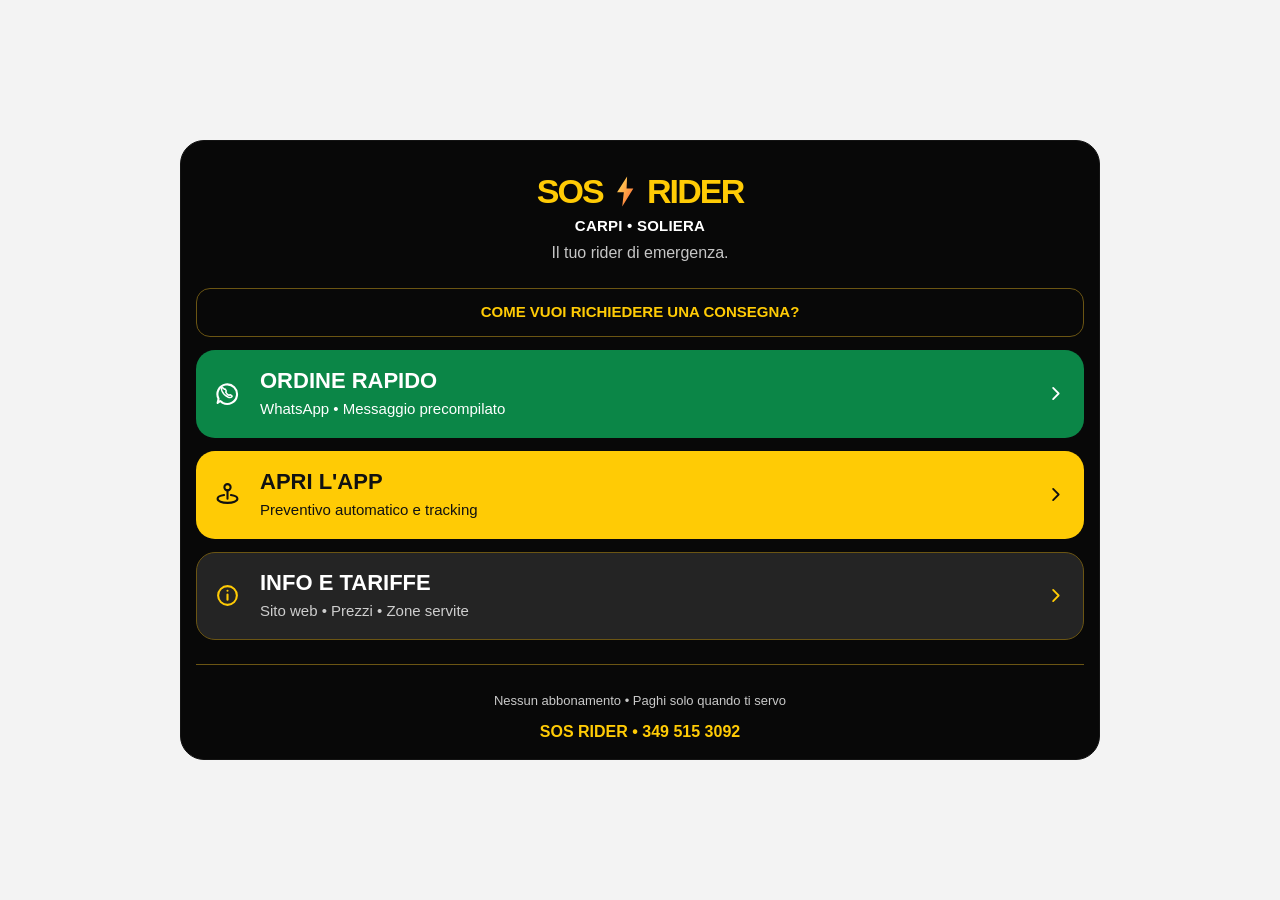
<file: preview-v11/go/index.html>
<!doctype html>
<html lang="it">
<head>
  <meta charset="utf-8">
  <meta name="viewport" content="width=device-width, initial-scale=1, viewport-fit=cover">
  <meta name="theme-color" content="#080808">
  <meta name="description" content="SOS Rider Carpi-Soliera: scegli come richiedere una consegna tramite WhatsApp, app o sito web.">
  <meta name="robots" content="noindex, nofollow">
  <title>SOS Rider · Come richiedere una consegna</title>
  <style>
    :root {
      color-scheme: dark;
      --ink: #080808;
      --gold: #ffcb05;
      --green: #0b8647;
      --muted: #c9c9c9;
      --edge: #6b5513;
      font-family: Inter, -apple-system, BlinkMacSystemFont, "Segoe UI", Arial, sans-serif;
      font-synthesis: none;
      -webkit-font-smoothing: antialiased;
    }

    * { box-sizing: border-box; }
    html { -webkit-text-size-adjust: 100%; }
    body {
      min-height: 100vh;
      min-height: 100svh;
      margin: 0;
      padding: clamp(20px, 6vh, 64px) 20px;
      display: flex;
      align-items: center;
      justify-content: center;
      background: #f3f3f3;
      color: #fff;
    }

    .hub {
      width: min(100%, 920px);
      padding: clamp(18px, 2.3vw, 28px) 15px 18px;
      background: var(--ink);
      border: 1px solid #141414;
      border-radius: 24px;
    }

    .brand { text-align: center; padding: 2px 10px 25px; }
    .brand h1 {
      margin: 0;
      color: var(--gold);
      display: flex;
      align-items: center;
      justify-content: center;
      gap: 12px;
      font-size: clamp(27px, 4vw, 34px);
      font-weight: 850;
      letter-spacing: -.055em;
      line-height: 1.2;
    }
    .bolt { width: 20px; height: 31px; flex: 0 0 auto; }
    .brand .area {
      display: block;
      margin-top: 5px;
      font-size: 15px;
      font-weight: 760;
      letter-spacing: .015em;
    }
    .brand .motto { margin: 8px 0 0; color: #c6c6c6; font-size: 16px; line-height: 1.35; }

    .prompt {
      margin: 0 0 13px;
      border: 1px solid var(--edge);
      border-radius: 14px;
      padding: 13px 12px;
      color: var(--gold);
      text-align: center;
      font-size: 15px;
      line-height: 1.35;
      font-weight: 800;
    }

    .choices { display: grid; gap: 13px; }
    .choice {
      display: flex;
      align-items: center;
      gap: 20px;
      min-height: 88px;
      padding: 16px 18px;
      border-radius: 19px;
      border: 1px solid transparent;
      color: #fff;
      text-decoration: none;
      transition: transform .16s ease, filter .16s ease;
      -webkit-tap-highlight-color: transparent;
    }
    .choice:active { transform: scale(.991); }
    .choice:hover { filter: brightness(1.075); }
    .choice:focus-visible, .phone:focus-visible {
      outline: 3px solid #fff;
      outline-offset: 4px;
    }
    .choice-icon, .choice-arrow {
      display: grid;
      place-items: center;
      flex: 0 0 auto;
    }
    .choice-icon { width: 25px; }
    .choice-icon svg { display: block; width: 25px; height: 25px; }
    .choice-arrow { margin-left: auto; width: 20px; }
    .choice-arrow svg { width: 19px; height: 19px; }
    .choice-copy { display: grid; min-width: 0; gap: 5px; }
    .choice-title { font-size: clamp(18px, 2.2vw, 22px); line-height: 1.15; font-weight: 780; }
    .choice-subtitle { font-size: 15px; line-height: 1.35; font-weight: 450; }

    .choice-wa { background: var(--green); }
    .choice-app { background: var(--gold); color: #111; }
    .choice-info { background: #242424; border-color: var(--edge); }
    .choice-info .choice-icon, .choice-info .choice-arrow { color: var(--gold); }
    .choice-info .choice-subtitle { color: #cecece; }

    .footer {
      margin-top: 24px;
      padding-top: 26px;
      border-top: 1px solid var(--edge);
      text-align: center;
      font-size: 13px;
    }
    .footer p { margin: 0 0 13px; color: #c9c9c9; line-height: 1.5; }
    .phone { color: var(--gold); font-size: 16px; font-weight: 750; text-decoration: none; }
    .phone:hover { text-decoration: underline; }

    @media (max-width: 600px) {
      body { padding: 0; background: var(--ink); align-items: stretch; }
      .hub {
        width: 100%; min-height: 100vh; min-height: 100svh;
        padding: max(36px, env(safe-area-inset-top)) 17px max(24px, env(safe-area-inset-bottom));
        border: 0; border-radius: 0;
        display: flex; flex-direction: column; justify-content: center;
      }
      .brand { padding-bottom: 29px; }
      .prompt { font-size: 13px; padding: 15px 7px; }
      .choices { gap: 12px; }
      .choice { gap: 15px; min-height: 91px; padding: 15px 16px; border-radius: 17px; }
      .choice-subtitle { font-size: 14px; }
      .footer { margin-top: 23px; padding-top: 25px; }
    }
    @media (max-width: 355px) {
      .hub { padding-left: 12px; padding-right: 12px; }
      .choice { gap: 10px; padding-left: 12px; padding-right: 11px; }
      .choice-title { font-size: 17px; }
      .choice-subtitle { font-size: 13px; }
    }
    @media (prefers-reduced-motion: reduce) {
      .choice { transition: none; }
    }
  </style>
</head>
<body>
  <main class="hub">
    <header class="brand">
      <h1>
        <span>SOS</span>
        <svg class="bolt" viewBox="0 0 24 36" aria-hidden="true" focusable="false">
          <defs><linearGradient id="bolt-paint" x1="0" x2="1" y1="0" y2="1"><stop stop-color="#ffe65a"/><stop offset="1" stop-color="#ff6133"/></linearGradient></defs>
          <path fill="url(#bolt-paint)" d="M14.5 0 2.5 19h8.1L8.7 36 22 14.4h-8.1z"/>
        </svg>
        <span>RIDER</span>
      </h1>
      <span class="area">CARPI • SOLIERA</span>
      <p class="motto">Il tuo rider di emergenza.</p>
    </header>

    <section aria-label="Scegli come contattarci">
      <h2 class="prompt">COME VUOI RICHIEDERE UNA CONSEGNA?</h2>
      <nav class="choices" aria-label="Canali SOS Rider">
        <a class="choice choice-wa"
           href="https://wa.me/393495153092?text=Ciao%20Marcello%2C%20avrei%20bisogno%20di%20una%20consegna%20SOS.%0ALocale%2Fritiro%3A%20%0ADestinazione%3A%20%0AOrario%3A%20%0AMezzo%3A%20%0ASomma%20da%20riscuotere%3A%20%0ANote%3A%20">
          <span class="choice-icon" aria-hidden="true"><svg viewBox="0 0 24 24" fill="none" stroke="currentColor" stroke-width="2" stroke-linecap="round" stroke-linejoin="round"><path d="M5.1 19.2 2.5 21l.9-4a9.4 9.4 0 1 1 4 4z"/><path d="M9 7.9c.3-.3.8-.2 1 .1l.9 1.6-.6 1.1c.7 1.4 1.7 2.4 3.1 3.1l1.1-.6 1.6.9c.4.2.5.7.1 1-1 1-2.3 1-3.8.3-2.5-1.1-4.7-3.3-5.7-5.8-.7-1.5-.7-2.8.3-3.7z" stroke-width="1.4"/></svg></span>
          <span class="choice-copy"><span class="choice-title">ORDINE RAPIDO</span><span class="choice-subtitle">WhatsApp • Messaggio precompilato</span></span>
          <span class="choice-arrow" aria-hidden="true"><svg viewBox="0 0 24 24" fill="none" stroke="currentColor" stroke-width="2.3" stroke-linecap="round" stroke-linejoin="round"><path d="m9 5 7 7-7 7"/></svg></span>
        </a>

        <a class="choice choice-app" href="https://v11-dispatch-engine-sos-cassa.sales-3c8.workers.dev/?hub=client">
          <span class="choice-icon" aria-hidden="true"><svg viewBox="0 0 24 24" fill="none" stroke="currentColor" stroke-width="2" stroke-linecap="round" stroke-linejoin="round"><circle cx="12" cy="5" r="3"/><path d="M12 8v8M8.7 12.5c-3.6.5-6.2 1.8-6.2 3.6C2.5 18.4 6.6 20 12 20s9.5-1.6 9.5-3.9c0-1.8-2.6-3.1-6.2-3.6"/></svg></span>
          <span class="choice-copy"><span class="choice-title">APRI L'APP</span><span class="choice-subtitle">Preventivo automatico e tracking</span></span>
          <span class="choice-arrow" aria-hidden="true"><svg viewBox="0 0 24 24" fill="none" stroke="currentColor" stroke-width="2.3" stroke-linecap="round" stroke-linejoin="round"><path d="m9 5 7 7-7 7"/></svg></span>
        </a>

        <a class="choice choice-info" href="https://sales403.github.io/-sos-cassa/site/">
          <span class="choice-icon" aria-hidden="true"><svg viewBox="0 0 24 24" fill="none" stroke="currentColor" stroke-width="2" stroke-linecap="round" stroke-linejoin="round"><circle cx="12" cy="12" r="9"/><path d="M12 11v5M12 7.5h.01"/></svg></span>
          <span class="choice-copy"><span class="choice-title">INFO E TARIFFE</span><span class="choice-subtitle">Sito web • Prezzi • Zone servite</span></span>
          <span class="choice-arrow" aria-hidden="true"><svg viewBox="0 0 24 24" fill="none" stroke="currentColor" stroke-width="2.3" stroke-linecap="round" stroke-linejoin="round"><path d="m9 5 7 7-7 7"/></svg></span>
        </a>
      </nav>
    </section>

    <footer class="footer">
      <p>Nessun abbonamento • Paghi solo quando ti servo</p>
      <a class="phone" href="tel:+393495153092" aria-label="Chiama SOS Rider al 349 515 3092">SOS RIDER • 349 515 3092</a>
    </footer>
  </main>
</body>
</html>
</file>
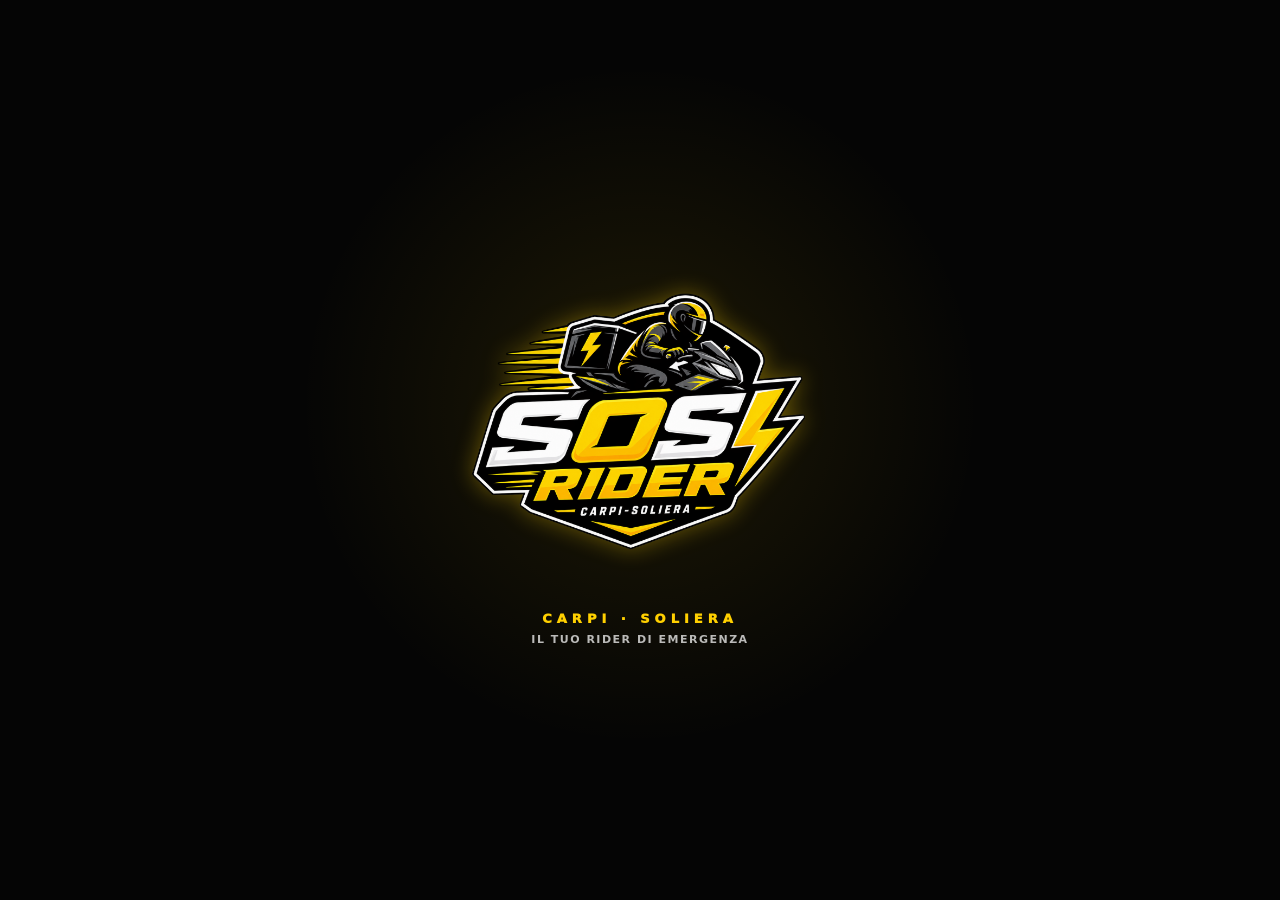
<file: legacy-v8.3.html>
<!doctype html>
<html lang="it">
<head>
<meta charset="utf-8">
<meta name="viewport" content="width=device-width,initial-scale=1,viewport-fit=cover">
<meta name="theme-color" content="#070707">
<meta name="apple-mobile-web-app-capable" content="yes">
<meta name="apple-mobile-web-app-status-bar-style" content="black-translucent">
<meta name="apple-mobile-web-app-title" content="SOS Rider">
<link rel="manifest" href="manifest.webmanifest">
<link rel="apple-touch-icon" href="icon-192.png">
<title>SOS Rider — Gestionale V8.3</title>
<style>
:root{--bg:#070707;--card:#151515;--panel:#0d0d0d;--line:#2c2c2c;--line2:#414141;--text:#f7f7f7;--muted:#aaa;--yellow:#ffd000;--green:#6fda94;--red:#ff7777;--blue:#79b7ff}
*{box-sizing:border-box}html{background:var(--bg)}body{margin:0;background:var(--bg);color:var(--text);font-family:Inter,system-ui,-apple-system,Segoe UI,Roboto,Arial,sans-serif}
button,input,select,textarea{font:inherit}.shell{width:min(1100px,100%);margin:auto;padding:calc(10px + env(safe-area-inset-top)) 10px calc(92px + env(safe-area-inset-bottom))}
.brand{display:flex;gap:13px;align-items:center;margin:2px 0 14px}.brand img{width:86px;height:86px;object-fit:contain;background:transparent;border-radius:0;filter:drop-shadow(0 0 8px rgba(255,208,0,.18))}.brand h1{margin:0;font-size:24px}.brand .sub{color:var(--muted);font-size:12px;margin-top:4px}
.page{display:none}.page.active{display:block}.card{background:var(--card);border:1px solid var(--line);border-radius:18px;padding:14px}.section{margin-top:11px}.title{font-size:18px;font-weight:900;margin:0 0 10px}.meta,.hint{font-size:12px;color:var(--muted);line-height:1.45}
.notice{font-size:12px;line-height:1.5;border:1px solid #51470c;background:#171405;color:#efdc79;border-radius:13px;padding:10px}.notice.green{background:#102318;border-color:#2b6040;color:#b9efca}.notice.blue{background:#0f1926;border-color:#2d4d72;color:#c7e0ff}
.grid{display:grid;gap:9px}.stats{grid-template-columns:repeat(5,minmax(0,1fr))}.stat small{display:block;font-size:10px;color:var(--muted)}.stat b{display:block;font-size:20px;margin-top:5px}.hot b{color:var(--yellow)}
.formgrid{display:grid;grid-template-columns:1fr 1fr;gap:10px}.full{grid-column:1/-1}label{display:block;font-size:13px;color:#e7e7e7}input,select,textarea{color-scheme:dark;width:100%;min-height:47px;margin-top:6px;padding:12px 13px;border:1px solid var(--line2);border-radius:13px;background:#090909;color:white;outline:none;font-size:16px}input:focus,select:focus,textarea:focus{border-color:var(--yellow)}
/* Forza il tema scuro anche quando Chrome/Safari applicano l'autofill */
input:-webkit-autofill,input:-webkit-autofill:hover,input:-webkit-autofill:focus,textarea:-webkit-autofill,select:-webkit-autofill{-webkit-text-fill-color:#fff!important;caret-color:#fff!important;-webkit-box-shadow:0 0 0 1000px #090909 inset!important;box-shadow:0 0 0 1000px #090909 inset!important;border-color:var(--line2)!important;transition:background-color 9999s ease-out 0s}
input:-moz-autofill{background:#090909!important;color:#fff!important}
.toolbar,.actions,.filters{display:flex;gap:7px;flex-wrap:wrap}button,.action{min-height:44px;border:1px solid transparent;border-radius:12px;padding:10px 12px;font-size:13px;font-weight:900;color:#fff;background:#252525;display:inline-flex;align-items:center;justify-content:center;text-decoration:none;cursor:pointer}.primary{background:var(--yellow);color:#111}.success{background:#11261a;border-color:#2b6340;color:#b9f0ca}.danger{background:#2c1111;border-color:#6c2828;color:#ffb0b0}.ghost{background:#101010;border-color:#343434}.bluebtn{background:#102035;border-color:#2b5685;color:#c6deff}.fullbtn{width:100%;min-height:52px}button:disabled{opacity:.4}
.badge{display:inline-flex;border:1px solid #3b3b3b;background:#202020;border-radius:999px;padding:4px 8px;font-size:10px;font-weight:900}.badge.green{border-color:#28603b;background:#102418;color:#b0efc2}.badge.yellow{border-color:#665700;background:#282200;color:#ffe16b}.badge.red{border-color:#6d2929;background:#281010;color:#ffb0b0}.badge.blue{border-color:#2b5683;background:#102033;color:#c2ddff}
.order{margin-top:9px;background:#0d0d0d;border:1px solid var(--line);border-radius:16px;padding:12px}.order.active{border-left:4px solid var(--yellow)}.order.success{border-left:4px solid var(--green)}.order.problem{border-left:4px solid #f0b54c}.order.cancelled{border-left:4px solid var(--red)}
.order-head{display:flex;justify-content:space-between;gap:9px;align-items:flex-start}.order-code{font-size:16px;font-weight:900}.order-body{margin-top:8px;font-size:13px;line-height:1.55}.route{margin-top:9px;padding:10px;border:1px solid #31465e;background:#0e1722;border-radius:13px}.route .actions{margin-top:8px}.route .action,.route button{flex:1;min-width:115px}
.cashbox{margin-top:10px;border-top:1px solid #292929;padding-top:10px}.paygrid{display:grid;grid-template-columns:1fr auto;gap:8px;align-items:end}.changebox{min-width:120px;text-align:center;background:#131313;border:1px solid #333;border-radius:12px;padding:9px}.changebox small{font-size:10px;color:var(--muted)}.changebox b{display:block;font-size:23px;color:var(--yellow);margin-top:3px}.quick{display:grid;grid-template-columns:repeat(5,1fr);gap:6px;margin-top:8px}.quick button{padding:8px 5px}
.restaurant{margin-top:9px;background:#0d0d0d;border:1px solid var(--line);border-left:4px solid var(--yellow);border-radius:15px;padding:12px}.rhead{display:flex;justify-content:space-between;gap:8px}.rmoney{display:grid;grid-template-columns:repeat(4,1fr);gap:7px;margin-top:8px}.rbox{background:#151515;border:1px solid #292929;border-radius:11px;padding:9px}.rbox small{display:block;color:var(--muted);font-size:10px}.rbox b{display:block;margin-top:3px;font-size:14px}
.bottom-nav{position:fixed;z-index:100;left:50%;transform:translateX(-50%);bottom:0;width:min(1100px,100%);padding:8px 8px calc(8px + env(safe-area-inset-bottom));background:rgba(7,7,7,.96);border-top:1px solid #252525;display:grid;grid-template-columns:repeat(4,1fr);gap:6px}.navbtn{background:#111;border:1px solid #292929;color:#aaa;border-radius:13px;min-height:54px;padding:7px 4px;display:flex;flex-direction:column;gap:3px;font-size:10px}.navbtn span:first-child{font-size:19px}.navbtn.active{background:#272200;border-color:#5e5000;color:#ffe16a}
.filters{overflow:auto}.chip{white-space:nowrap;border-radius:999px;min-height:0;padding:7px 10px;background:#151515;border:1px solid #303030;color:#bbb}.chip.active{background:#2b2500;border-color:#655500;color:#ffe269}
.hist-card{margin-top:7px;background:#0d0d0d;border:1px solid #292929;border-radius:14px;padding:11px}.hist-top{display:flex;justify-content:space-between;gap:8px}.hist-code{font-weight:900;font-size:14px}.hist-metrics{display:grid;grid-template-columns:repeat(3,1fr);gap:6px;margin-top:8px}.hm{background:#151515;border:1px solid #292929;border-radius:10px;padding:8px}.hm small{display:block;font-size:9px;color:var(--muted)}.hm b{display:block;font-size:13px;margin-top:2px}.history-date{font-size:13px;font-weight:900;margin:14px 0 6px}
.analytics-kpis{grid-template-columns:repeat(4,minmax(0,1fr))}.kpi{background:#0d0d0d;border:1px solid #292929;border-radius:14px;padding:11px}.kpi small{display:block;font-size:10px;color:var(--muted)}.kpi b{display:block;font-size:21px;margin-top:4px}.kpi.hot b{color:var(--yellow)}
.chart{height:180px;display:flex;align-items:flex-end;gap:6px;overflow-x:auto;padding:10px 4px 0;border-bottom:1px solid #333}.barwrap{height:100%;min-width:34px;display:flex;flex-direction:column;justify-content:flex-end;align-items:center;gap:4px}.bar{width:24px;min-height:3px;background:linear-gradient(180deg,#ffe054,#c9a800);border-radius:5px 5px 0 0}.barval,.barlab{font-size:9px}.barlab{color:var(--muted)}
.hour-row{display:grid;grid-template-columns:48px 1fr 72px;gap:8px;align-items:center;margin-top:8px}.hour-track{height:11px;background:#1d1d1d;border-radius:999px;overflow:hidden}.hour-fill{height:100%;background:var(--yellow);border-radius:999px}.hour-val{text-align:right;font-size:11px}
.rank{margin-top:8px;padding:10px;background:#0e0e0e;border:1px solid #292929;border-radius:12px;display:grid;grid-template-columns:30px 1fr auto;gap:8px;align-items:center}.ranknum{width:28px;height:28px;border-radius:9px;background:#272200;color:#ffe16a;display:flex;align-items:center;justify-content:center;font-size:12px;font-weight:900}
.turn{margin-top:8px;padding:11px;background:#0e0e0e;border:1px solid #292929;border-radius:13px}.turn-top{display:flex;justify-content:space-between;gap:8px}.turn-stats{display:grid;grid-template-columns:repeat(4,1fr);gap:6px;margin-top:8px}
.address-wrap{position:relative}.suggestions{position:absolute;z-index:80;left:0;right:0;top:100%;margin-top:4px;background:#101010;border:1px solid #444;border-radius:13px;overflow:hidden;box-shadow:0 15px 34px rgba(0,0,0,.5)}.suggestion{display:block;width:100%;background:#101010;color:#fff;border:0;border-bottom:1px solid #292929;border-radius:0;text-align:left;padding:11px 12px;min-height:0}.suggestion:last-child{border-bottom:0}.suggestion strong{display:block;font-size:13px}.suggestion span{display:block;color:var(--muted);font-size:11px;margin-top:2px}.address-status{display:flex;justify-content:space-between;gap:8px;align-items:center;margin-top:6px}
.modal-backdrop{position:fixed;z-index:200;inset:0;background:rgba(0,0,0,.72);display:flex;align-items:flex-end;justify-content:center;padding:12px}.modal{width:min(600px,100%);background:#151515;border:1px solid #383838;border-radius:22px;padding:16px;margin-bottom:calc(6px + env(safe-area-inset-bottom));max-height:82vh;overflow:auto}.modal h2{margin:0 0 8px;font-size:21px}.moneybig{font-size:34px;font-weight:900;color:var(--yellow)}.mrow{display:flex;justify-content:space-between;gap:12px;padding:9px 0;border-bottom:1px solid #2a2a2a;font-size:13px}.modal-actions{display:grid;grid-template-columns:1fr 1fr;gap:7px;margin-top:14px}
.hidden{display:none!important}

.topbar{display:flex;justify-content:space-between;gap:10px;align-items:center}.refreshbtn{width:46px;height:46px;padding:0;border-radius:14px;font-size:22px;background:#111;border-color:#373737}.vehicle-grid{display:grid;grid-template-columns:repeat(3,1fr);gap:8px;margin-top:7px}.vehicle-card{min-height:86px;padding:10px 7px;background:#0e0e0e;border:1px solid #343434;border-radius:14px;display:flex;flex-direction:column;align-items:center;justify-content:center;gap:4px;color:#bbb}.vehicle-card .vicon{font-size:25px}.vehicle-card b{font-size:12px}.vehicle-card small{font-size:9px;color:#888}.vehicle-card.active{border-color:#8b7400;background:#262000;color:#ffe36a;box-shadow:0 0 18px rgba(255,208,0,.12)}.quote-card{margin-top:10px;border:1px solid #5e5100;background:linear-gradient(180deg,#171400,#0d0c03);border-radius:16px;padding:12px}.quote-main{display:flex;justify-content:space-between;gap:12px;align-items:center}.quote-price{font-size:31px;font-weight:1000;color:var(--yellow)}.quote-grid{display:grid;grid-template-columns:repeat(3,1fr);gap:7px;margin-top:9px}.quote-mini{background:#111;border:1px solid #2d2d2d;border-radius:11px;padding:8px}.quote-mini small{display:block;font-size:9px;color:#8f8f8f}.quote-mini b{display:block;margin-top:3px;font-size:13px}.sharebar{display:grid;grid-template-columns:repeat(4,1fr);gap:7px;margin-top:9px}.cash-total{margin-top:8px;text-align:center;background:#111;border:1px solid #333;border-radius:13px;padding:10px}.cash-total small{font-size:10px;color:var(--muted)}.cash-total b{display:block;font-size:24px;color:#fff;margin-top:3px}.cash-stack{font-size:11px;color:#bdbdbd;margin-top:4px}.quickcash{display:grid;grid-template-columns:repeat(3,1fr);gap:7px;margin-top:8px}.quickcash button{min-height:50px;font-size:16px}.quickcash .exact{grid-column:1/-1}.quickcash .utility{font-size:12px;color:#bbb}.field-icon{display:flex;align-items:center;gap:8px}.field-icon>span{font-size:18px;min-width:22px}.calc-status{font-size:11px;color:#bbb;margin-top:6px}.google-proof{font-size:11px;line-height:1.45;color:#e6da8a;margin-top:8px;border-top:1px solid #3d3609;padding-top:8px}.draftpill{display:inline-flex;margin-left:6px;font-size:9px;padding:3px 7px;border-radius:999px;border:1px solid #34513f;background:#112018;color:#a9e8bc}.route-warning{font-size:10px;color:#999;margin-top:6px}.preview-sheet{background:#090909;border:1px solid #4b4206;border-radius:16px;padding:14px}.preview-logo{display:flex;align-items:center;gap:9px}.preview-logo img{width:58px;height:58px;border-radius:12px;object-fit:contain}.preview-total{font-size:34px;color:var(--yellow);font-weight:1000}.preview-row{display:flex;justify-content:space-between;gap:12px;padding:8px 0;border-bottom:1px solid #272727;font-size:13px}.preview-row:last-child{border-bottom:0}.preview-proof{margin-top:10px;padding:10px;border-radius:12px;background:#211c00;border:1px solid #645600;color:#ffe36a;font-weight:800;font-size:12px;line-height:1.45}
@media(max-width:880px){.stats{grid-template-columns:1fr 1fr}.stats .stat:last-child{grid-column:1/-1}.analytics-kpis{grid-template-columns:1fr 1fr}.rmoney,.turn-stats{grid-template-columns:1fr 1fr}}

/* WhatsApp order importer — parser locale, nessuna API AI */
.wa-import-launch{width:100%;min-height:48px;margin:2px 0 10px;background:#102418;border:1px solid #2c6841;color:#b8f0ca;font-size:13px}
.wa-import{margin:0 0 12px;padding:12px;border:1px solid #2d4d72;background:linear-gradient(180deg,#0f1926,#0b121b);border-radius:15px}
.wa-import-head{display:flex;align-items:flex-start;justify-content:space-between;gap:10px;margin-bottom:8px}.wa-import-head b{font-size:15px}.wa-import-head small{display:block;color:#9db7d6;margin-top:3px;line-height:1.4}
.wa-import textarea{background:#080d13;border-color:#36577d;min-height:150px;resize:vertical}
.wa-import-actions{display:grid;grid-template-columns:2fr 1fr 1fr;gap:7px;margin-top:8px}.wa-import-actions button{min-height:45px}
.wa-result{margin-top:9px;padding:10px;border:1px solid #2a6040;background:#102318;color:#c2efd0;border-radius:12px;font-size:12px;line-height:1.55}.wa-result.warn{border-color:#665700;background:#282200;color:#ffe487}.wa-result .rows{display:grid;grid-template-columns:auto 1fr;gap:4px 8px;margin-top:5px}.wa-result .rows span:nth-child(odd){color:#8fb69d;font-weight:900}.wa-example{margin-top:8px;color:#8da7c5;font-size:11px;line-height:1.45}
@media(max-width:650px){.wa-import-actions{grid-template-columns:1fr 1fr}.wa-import-actions .wa-main{grid-column:1/-1}}
@media(max-width:650px){.vehicle-grid{grid-template-columns:repeat(3,1fr)}.quote-grid{grid-template-columns:1fr 1fr}.quote-mini:last-child{grid-column:1/-1}.sharebar{grid-template-columns:1fr}.quickcash{grid-template-columns:repeat(3,1fr)}.brand img{width:70px;height:70px}.brand h1{font-size:21px}.formgrid{grid-template-columns:1fr}.full{grid-column:auto}.order-head{flex-direction:column}.paygrid{grid-template-columns:1fr}.changebox{width:100%}.quick{grid-template-columns:repeat(2,1fr)}.quick button:first-child,.quick button:last-child{grid-column:1/-1}.actions .action,.actions button{flex:1;min-width:calc(50% - 5px)}.modal-actions{grid-template-columns:1fr}}
</style>
</head>
<body>
<!-- SOS RIDER V8.2 SMART — splash animata -->
<style>
#sosSplash{position:fixed;inset:0;z-index:999999;display:flex;align-items:center;justify-content:center;background:radial-gradient(circle at 50% 45%,rgba(255,208,0,.10),transparent 42%),#050505;overflow:hidden;transition:opacity .38s ease,visibility .38s ease}
#sosSplash.out{opacity:0;visibility:hidden;pointer-events:none}
#sosSplash:before{content:"";position:absolute;left:50%;top:50%;height:3px;width:0;transform:translate(-50%,-50%);background:#ffd000;box-shadow:0 0 14px #ffd000,0 0 40px rgba(255,208,0,.65);animation:sosLine .65s ease-out .28s forwards}
.sosSplashInner{position:relative;z-index:2;text-align:center;padding:24px}
.sosSplashLogo{width:min(76vw,340px);height:auto;opacity:0;transform:scale(.62) translateY(14px);animation:sosLogo .82s cubic-bezier(.18,.85,.25,1.15) forwards;filter:drop-shadow(0 0 0 rgba(255,208,0,0))}
.sosSplashPlace{margin-top:12px;color:#ffd000;font-size:13px;font-weight:1000;letter-spacing:5px;opacity:0;transform:translateY(7px);animation:sosTxt .32s ease .55s forwards}
.sosSplashPayoff{margin-top:7px;color:rgba(255,255,255,.72);font-size:11px;font-weight:800;letter-spacing:1.5px;opacity:0;transform:translateY(7px);animation:sosTxt .32s ease .68s forwards}
@keyframes sosLogo{0%{opacity:0;transform:scale(.62) translateY(14px)}58%{opacity:1;transform:scale(1.07);filter:drop-shadow(0 0 28px rgba(255,208,0,.65))}80%{transform:scale(.98)}100%{opacity:1;transform:scale(1);filter:drop-shadow(0 0 11px rgba(255,208,0,.35))}}
@keyframes sosTxt{to{opacity:1;transform:translateY(0)}}
@keyframes sosLine{0%{width:0;opacity:0}25%{opacity:1}75%{width:100%;opacity:.75}100%{width:100%;opacity:0}}
@media(prefers-reduced-motion:reduce){.sosSplashLogo,.sosSplashPlace,.sosSplashPayoff,#sosSplash:before{animation-duration:.01ms!important;animation-delay:0ms!important}}
</style>
<div id="sosSplash" aria-hidden="true">
  <div class="sosSplashInner">
    <img class="sosSplashLogo" src="logo-sos-rider.png" alt="SOS Rider Carpi-Soliera">
    <div class="sosSplashPlace">CARPI · SOLIERA</div>
    <div class="sosSplashPayoff">IL TUO RIDER DI EMERGENZA</div>
  </div>
</div>
<script>
(()=>{const s=document.getElementById('sosSplash');if(!s)return;const close=()=>{s.classList.add('out');setTimeout(()=>s.remove(),450)};if(document.readyState==='complete')setTimeout(close,2350);else window.addEventListener('load',()=>setTimeout(close,2350),{once:true});setTimeout(()=>{if(document.body.contains(s))close()},4600)})();
</script>

<div class="shell">
<div class="topbar"><header class="brand"><img src="logo-sos-rider.png" alt="SOS Rider"><div><h1>SOS RIDER</h1><div class="sub">Gestionale operativo • Carpi-Soliera <span style="display:inline-block;margin-left:6px;padding:2px 6px;border:1px solid #665700;border-radius:999px;color:#ffd000;font-size:9px;font-weight:900;vertical-align:middle">V8.2 SMART</span></div></div></header><button id="refreshApp" class="refreshbtn" type="button" title="Ricarica app">↻</button></div>

<main id="page-work" class="page active">
  <section id="noShift" class="card hidden"><div class="title">Nessun turno aperto</div><div class="hint">Apri un turno per iniziare.</div><button id="startShift" class="primary fullbtn" style="margin-top:10px">⚡ INIZIA NUOVO TURNO</button></section>
  <div id="workContent">
    <section class="grid stats">
      <div class="card stat"><small>Fondo iniziale</small><b id="statFund">€0</b></div>
      <div class="card stat hot"><small>Fondo disponibile</small><b id="statAvailable">€0</b></div>
      <div class="card stat"><small>Da sistemare</small><b id="statUnsorted">€0</b></div>
      <div class="card stat"><small>Da rendere locali</small><b id="statDue">€0</b></div>
      <div class="card stat"><small>Guadagno SOS turno</small><b id="statFees">€0</b></div>
    </section>
    <section class="card section"><div class="title">Turno attuale</div><div id="shiftInfo" class="notice blue"></div><button id="closeShift" style="margin-top:9px">🏁 CHIUDI TURNO</button></section>
    <section class="card section">
      <div class="title">Nuova consegna <span id="draftState" class="draftpill hidden">BOZZA SALVATA</span></div>
      <button id="toggleWaImport" type="button" class="wa-import-launch">📲 INCOLLA ORDINE WHATSAPP · AUTOCOMPILA</button>
      <div id="waImportPanel" class="wa-import hidden">
        <div class="wa-import-head"><div><b>⚡ Autocompila da WhatsApp</b></div></div>
        <textarea id="waOrderText" placeholder="Esempio:
Cliente: Marco
Telefono: 3491234567
Indirizzo: Via Roma 24, Soliera
Servizio: standard
Totale ordine: 32 €
Pagamento: contanti"></textarea>
        <div class="wa-import-actions">
          <button id="parseWaOrder" type="button" class="primary wa-main">⚡ ANALIZZA E COMPILA</button>
          <button id="copyWaTemplate" type="button" class="bluebtn">📋 FORMATO LOCALE</button>
          <button id="clearWaOrder" type="button" class="ghost">SVUOTA</button>
        </div>
        <div id="waParseResult" class="wa-result hidden"></div>
        
      </div>
      <form id="orderForm"><div class="formgrid">
        <label><span class="field-icon"><span>🏪</span><span>Locale</span></span><input id="restaurant" list="restaurantList" required placeholder="Es. Pizzeria Vesuvio"><datalist id="restaurantList"></datalist></label>
        <div class="address-wrap"><label><span class="field-icon"><span>📍</span><span>Indirizzo ritiro</span></span><input id="pickupAddress" required autocomplete="off" placeholder="Es. Via Italia 21, Soliera"></label><div id="pickupSuggestions" class="suggestions hidden"></div><div class="address-status"><span id="pickupState" class="meta">Scrivi almeno 3 caratteri.</span><button id="verifyPickupMaps" class="ghost" type="button" style="min-height:34px;padding:6px 8px">📍 MAPS</button></div></div>
        <label><span class="field-icon"><span>👤</span><span>Cliente</span></span><input id="customer" required placeholder="Nome cliente"></label>
        <label><span class="field-icon"><span>📞</span><span>Telefono cliente</span></span><input id="phone" type="tel" inputmode="tel" placeholder="349..."></label>
        <div class="address-wrap full"><label><span class="field-icon"><span>🏁</span><span>Indirizzo consegna</span></span><input id="address" required autocomplete="off" placeholder="Via, civico, località"></label><div id="addressSuggestions" class="suggestions hidden"></div><div class="address-status"><span id="addressState" class="meta">Scrivi almeno 3 caratteri.</span><button id="verifyMaps" class="ghost" type="button" style="min-height:34px;padding:6px 8px">📍 MAPS</button></div></div>
        <div class="full"><label>Mezzo</label><div class="vehicle-grid"><button type="button" class="vehicle-card active" data-vehicle="ebike"><span class="vicon">🚲</span><b>ECONOMY E-BIKE</b><small>food / brevi tratte</small></button><button type="button" class="vehicle-card" data-vehicle="moto"><span class="vicon">🏍️</span><b>MOTO EXPRESS</b><small>urgenze / rapidità</small></button><button type="button" class="vehicle-card" data-vehicle="auto"><span class="vicon">🚗</span><b>AUTO CARGO</b><small>maltempo / carichi</small></button></div><div class="route-warning">Il preventivo usa una stima indicativa tra gli indirizzi verificati. Durante il lavoro, MAPS apre la navigazione reale dalla tua posizione corrente.</div></div>
        <div class="full"><button id="calcQuote" type="button" class="primary fullbtn">🧮 CALCOLA TARIFFA</button><div id="calcStatus" class="calc-status">Inserisci ritiro e destinazione, poi scegli il mezzo.</div><div id="quoteCard" class="quote-card hidden"><div class="quote-main"><div><div class="meta">TARIFFA CONSIGLIATA</div><div id="quoteLabel" style="font-weight:900">Economy E-Bike</div></div><div id="quotePrice" class="quote-price">€0,00</div></div><div class="quote-grid"><div class="quote-mini"><small>DISTANZA STIMATA</small><b id="quoteDistance">—</b></div><div class="quote-mini"><small>TEMPO STIMATO</small><b id="quoteDuration">—</b></div><div class="quote-mini"><small>ORARIO</small><b id="quoteLate">Standard</b></div></div><div class="google-proof">📐 <b>Distanza e tempo sono stime basate sugli indirizzi verificati.</b><br>💶 <b>Prezzo sempre confermato prima della partenza.</b></div><div class="sharebar"><button id="quoteMaps" type="button">🗺️ PERCORSO</button><button id="quoteImage" type="button">🖼️ IMMAGINE</button><button id="quoteWhatsApp" type="button">💬 WHATSAPP</button><button id="quoteCopy" type="button">📋 COPIA</button></div></div></div>
        <label>Totale ordine<input id="orderTotal" type="number" inputmode="decimal" min="0" step="0.01" required placeholder="0,00"></label>
        <label>Compenso SOS<input id="fee" type="number" inputmode="decimal" min="0" step="0.01" value="0"></label>
        <label class="full">Pagamento<select id="payment"><option value="cash">Contanti alla consegna</option><option value="paid">Già pagato</option><option value="pos">POS del locale</option></select></label>
        <label class="full">Note<textarea id="notes" rows="2" placeholder="Citofono, piano, indicazioni..."></textarea></label>
        <div class="full"><button class="primary fullbtn" type="submit">REGISTRA CONSEGNA</button><div id="formMsg" class="hint" style="margin-top:6px"></div></div>
      </div></form>
    </section>
    <section class="card section"><div class="title">Consegne attive</div><div id="activeOrders"></div></section>
    <section class="card section"><div class="title">Incassi locali</div><div id="restaurants"></div></section>
  </div>
</main>

<main id="page-history" class="page">
  <section class="card"><div class="title">Storico consegne</div><input id="historySearch" placeholder="Cerca cliente, locale, indirizzo, codice..."><div class="filters" style="margin-top:9px"><button class="chip active" data-hfilter="all">TUTTE</button><button class="chip" data-hfilter="success">✓ CONSEGNATE</button><button class="chip" data-hfilter="problem">⚠ PROBLEMI</button><button class="chip" data-hfilter="cancelled">✕ ANNULLATE</button></div><button id="exportHistory" style="margin-top:9px">ESPORTA TUTTO CSV</button></section>
  <section id="historyList" class="section"></section>
</main>

<main id="page-analytics" class="page">
  <section class="card"><div class="title">Analytics SOS Rider</div><div class="hint">Guadagno SOS separato dal valore degli ordini dei locali.</div><div class="filters" style="margin-top:9px"><button class="chip active" data-period="today">OGGI</button><button class="chip" data-period="yesterday">IERI</button><button class="chip" data-period="7d">7 GIORNI</button><button class="chip" data-period="30d">30 GIORNI</button><button class="chip" data-period="all">TUTTO</button></div></section>
  <section class="grid analytics-kpis section">
    <div class="kpi hot"><small>GUADAGNO SOS</small><b id="aRevenue">€0</b></div><div class="kpi"><small>CONSEGNE</small><b id="aOrders">0</b></div><div class="kpi"><small>TEMPO OPERATIVO</small><b id="aTime">0m</b></div><div class="kpi"><small>RESA ORARIA</small><b id="aHourly">€0/h</b></div>
    <div class="kpi"><small>MEDIA / CONSEGNA</small><b id="aAvgFee">€0</b></div><div class="kpi"><small>TEMPO MEDIO</small><b id="aAvgTime">0m</b></div><div class="kpi"><small>VALORE ORDINI</small><b id="aOrderValue">€0</b></div><div class="kpi"><small>CONTANTI MOVIMENTATI</small><b id="aCash">€0</b></div>
  </section>
  <section class="card section"><div class="title">Andamento guadagni</div><div id="dailyChart" class="chart"></div></section>
  <section class="card section"><div class="title">Fasce orarie</div><div class="hint">Per ora di ritiro.</div><div id="hourChart"></div></section>
  <section class="card section"><div class="title">Locali migliori</div><div id="restaurantRank"></div></section>
  <section class="card section"><div class="title">Sintesi</div><div id="analyticsSummary" class="notice green"></div><button id="exportPeriod" style="margin-top:9px">ESPORTA PERIODO CSV</button></section>
</main>

<main id="page-more" class="page">
  <section class="card"><div class="title">Turni archiviati</div><div id="shiftsList"></div></section>
  <section class="card section"><div class="title">Autocomplete indirizzi</div><div class="notice blue">Worker Cloudflare gratuito: completa e verifica sia l’indirizzo del locale sia quello del cliente. Nessuna chiave Google, nessun billing.</div><label style="margin-top:9px">URL Worker<input id="proxyUrl" placeholder="https://...workers.dev"></label><div class="actions" style="margin-top:8px"><button id="saveProxy">SALVA URL</button><button id="testProxy" class="ghost">TEST CONNESSIONE</button></div><div id="proxyStatus" class="hint" style="margin-top:8px">Worker preconfigurato: <b>https://sosrider.sales-3c8.workers.dev</b>. Tariffa = stima tra indirizzi verificati. Google Maps resta solo per navigare quando premi MAPS/NAVIGA.</div></section>
  <section class="card section"><div class="title">Backup dati</div><div class="toolbar"><button id="exportJson">BACKUP JSON COMPLETO</button><button id="importJson">IMPORTA BACKUP</button><input id="importFile" class="hidden" type="file" accept=".json,application/json"></div></section>
  <section class="card section"><div class="title">App</div><div class="hint">iPhone: Safari → Condividi → Aggiungi alla schermata Home.</div><button id="installBtn" class="primary hidden" style="margin-top:8px">INSTALLA APP</button></section>
  <section class="card section"><div class="title">Zona pericolosa</div><button id="wipeData" class="danger">CANCELLA TUTTI I DATI</button></section>
</main>
</div>

<nav class="bottom-nav">
  <button class="navbtn active" data-page="work"><span>⚡</span><span>LAVORO</span></button>
  <button class="navbtn" data-page="history"><span>📋</span><span>STORICO</span></button>
  <button class="navbtn" data-page="analytics"><span>📊</span><span>ANALYTICS</span></button>
  <button class="navbtn" data-page="more"><span>⚙️</span><span>ALTRO</span></button>
</nav>

<div id="modalBackdrop" class="modal-backdrop hidden"><div class="modal"><h2 id="modalTitle"></h2><div id="modalBody"></div><div id="modalActions" class="modal-actions"></div></div></div>

<script>
(() => {
const KEY='sosRiderGestV7',OLDKEY='sosRiderGestV6',DRAFTKEY='sosRiderDraftV7';
const DEFAULT_PROXY='https://sosrider.sales-3c8.workers.dev';
const $=id=>document.getElementById(id);
const money=n=>new Intl.NumberFormat('it-IT',{style:'currency',currency:'EUR'}).format(Number(n)||0);
const num=v=>{const x=parseFloat(v);return Number.isFinite(x)&&x>=0?x:0};
const esc=s=>String(s??'').replace(/[&<>"']/g,c=>({'&':'&amp;','<':'&lt;','>':'&gt;','"':'&quot;',"'":'&#39;'}[c]));
const digits=s=>String(s||'').replace(/\D/g,'');
const fmt=iso=>iso?new Date(iso).toLocaleString('it-IT',{dateStyle:'short',timeStyle:'short'}):'—';
const mins=(a,b)=>a&&b?Math.max(0,Math.round((new Date(b)-new Date(a))/60000)):0;
const fmtM=m=>{m=Math.max(0,Math.round(m||0));const h=Math.floor(m/60),r=m%60;return h?`${h}h ${r}m`:`${r}m`};
const now=()=>new Date().toISOString();
const uid=p=>p+'-'+Date.now().toString(36)+'-'+Math.random().toString(36).slice(2,7);
let state={version:7,settings:{proxyUrl:DEFAULT_PROXY,restaurantAddresses:{}},currentShiftId:null,shifts:[],orders:[]};
let selectedVehicle='ebike',lastQuote=null,cashStacks={};
let historyFilter='all',analyticsPeriod='today',selectedAddress=null,selectedPickupAddress=null;
const addressSearchState={pickup:{timer:null,controller:null},delivery:{timer:null,controller:null}};

function save(){localStorage.setItem(KEY,JSON.stringify(state))}
function migrate(){if(localStorage.getItem(KEY))return;const raw=localStorage.getItem(OLDKEY);if(!raw)return;try{const x=JSON.parse(raw);if(x&&Array.isArray(x.orders)&&Array.isArray(x.shifts)){x.version=7;x.settings=x.settings||{};x.settings.proxyUrl=x.settings.proxyUrl||DEFAULT_PROXY;x.settings.restaurantAddresses=x.settings.restaurantAddresses||{};localStorage.setItem(KEY,JSON.stringify(x))}}catch(e){}}
function load(){migrate();try{const raw=localStorage.getItem(KEY);if(raw){const x=JSON.parse(raw);if(x&&Array.isArray(x.orders)&&Array.isArray(x.shifts))state={version:7,settings:{proxyUrl:x.settings?.proxyUrl||DEFAULT_PROXY,restaurantAddresses:x.settings?.restaurantAddresses||{}},currentShiftId:x.currentShiftId||null,shifts:x.shifts,orders:x.orders}}}catch(e){}state.settings.proxyUrl=state.settings.proxyUrl||DEFAULT_PROXY;$('proxyUrl').value=state.settings.proxyUrl;renderAll();restoreDraft()}
function currentShift(){return state.shifts.find(s=>s.id===state.currentShiftId)||null}
function prefix(name){const generic=new Set(['pizzeria','pizza','ristorante','sushi','bar','trattoria','osteria','locale','kebab','gastronomia']);const w=String(name).normalize('NFD').replace(/[\u0300-\u036f]/g,'').toUpperCase().replace(/[^A-Z0-9 ]/g,' ').split(/\s+/).filter(Boolean);const m=w.filter(x=>!generic.has(x.toLowerCase()));return((m[0]||w[0]||'SOS').slice(0,3)).padEnd(3,'X')}
function nextCode(r){return prefix(r)+'-'+String(state.orders.filter(o=>o.restaurant===r).length+1).padStart(2,'0')}
function paymentLabel(p){return p==='cash'?'Contanti':p==='paid'?'Già pagato':'POS locale'}
function statusLabel(o){if(o.outcome==='cancelled')return'ANNULLATO';if(o.outcome==='problem')return o.status==='delivered'?'CONSEGNATO / PROBLEMA':'PROBLEMA';return o.status==='to_pickup'?'DA RITIRARE':o.status==='picked'?'IN CONSEGNA':o.status==='arrived'?'ARRIVATO':'CONSEGNATO'}
function badge(o){if(o.outcome==='cancelled')return'<span class="badge red">ANNULLATO</span>';if(o.outcome==='problem')return'<span class="badge yellow">PROBLEMA</span>';if(o.status==='delivered')return'<span class="badge green">CONSEGNATO</span>';if(o.status==='picked')return'<span class="badge blue">IN CONSEGNA</span>';return'<span class="badge yellow">'+statusLabel(o)+'</span>'}
function mapsPoint(o){return typeof o==='string'?o:(o?.lat!=null&&o?.lon!=null?o.lat+','+o.lon:o?.address||'')}
function mapsTravelMode(v){return v==='ebike'?'bicycling':'driving'}
function mapsPreviewUrl(origin,destination,vehicle){return'https://www.google.com/maps/dir/?api=1&origin='+encodeURIComponent(mapsPoint(origin))+'&destination='+encodeURIComponent(mapsPoint(destination))+'&travelmode='+encodeURIComponent(mapsTravelMode(vehicle))}
function mapsNavigateUrl(destination,vehicle){return'https://www.google.com/maps/dir/?api=1&destination='+encodeURIComponent(mapsPoint(destination))+'&travelmode='+encodeURIComponent(mapsTravelMode(vehicle))+'&dir_action=navigate'}
function callUrl(p){return'tel:'+digits(p)}function waUrl(p){let d=digits(p);if(d&&!d.startsWith('39'))d='39'+d;return'https://wa.me/'+d}

function modal(title,body,actions){$('modalTitle').textContent=title;$('modalBody').innerHTML=body;$('modalActions').innerHTML='';actions.forEach(a=>{const b=document.createElement('button');b.className=a.cls||'';b.textContent=a.label;b.onclick=()=>{if(a.close!==false)$('modalBackdrop').classList.add('hidden');a.fn?.()};$('modalActions').appendChild(b)});$('modalBackdrop').classList.remove('hidden')}
$('modalBackdrop').addEventListener('click',e=>{if(e.target===$('modalBackdrop'))$('modalBackdrop').classList.add('hidden')})

function openShift(){modal('Inizia nuovo turno','<label>Nome turno<input id="mShiftName" value="'+new Date().toLocaleDateString('it-IT',{weekday:'long',day:'2-digit',month:'2-digit'})+' sera"></label><label style="margin-top:8px">Fondo resto<input id="mFund" type="number" value="100"></label>',[{label:'ANNULLA'},{label:'INIZIA',cls:'primary',close:false,fn:()=>{const s={id:uid('SHIFT'),name:$('mShiftName').value.trim()||'Turno',startAt:now(),endAt:null,fundStart:num($('mFund').value),status:'open'};state.shifts.push(s);state.currentShiftId=s.id;save();$('modalBackdrop').classList.add('hidden');renderAll()}}])}
function cashTotals(sid){const arr=state.orders.filter(o=>o.shiftId===sid&&o.status==='delivered'&&o.payment==='cash'&&o.outcome!=='cancelled');const uns=arr.filter(o=>!o.cashSorted),unsettled=arr.filter(o=>!o.restaurantSettled);return{change:uns.reduce((a,o)=>a+num(o.change),0),unsorted:uns.reduce((a,o)=>a+num(o.received),0),due:unsettled.reduce((a,o)=>a+num(o.total),0)}}
function shiftStats(s){const arr=state.orders.filter(o=>o.shiftId===s.id&&o.status==='delivered'&&o.outcome!=='cancelled');return{orders:arr.length,revenue:arr.reduce((a,o)=>a+num(o.fee),0),mins:arr.reduce((a,o)=>a+mins(o.pickedAt,o.deliveredAt),0),value:arr.reduce((a,o)=>a+num(o.total),0)}}


function normLabel(s){return String(s||'').normalize('NFD').replace(/[\u0300-\u036f]/g,'').toLowerCase().trim()}
function parseMoneyText(s){const vals=[...String(s||'').matchAll(/(\d{1,4}(?:[.,]\d{1,2})?)\s*(?:€|euro|eur)?/gi)].map(m=>Number(m[1].replace(',','.'))).filter(Number.isFinite);return vals.length?vals[vals.length-1]:null}
function detectVehicle(s){const t=normLabel(s);if(/\b(express|moto|rapida|rapido|urgente|urgenza|veloce|prioritaria|prioritario)\b/.test(t))return'moto';if(/\b(cargo|auto|macchina|carico|voluminos)\w*\b/.test(t))return'auto';if(/\b(standard|economy|e[- ]?bike|ebike|bici|bicicletta|normale)\b/.test(t))return'ebike';return null}
function detectPayment(s){const t=normLabel(s);if(/\b(contant|cash|da incassare|incassare|alla consegna)\w*\b/.test(t))return'cash';if(/\b(pos|carta|bancomat)\b/.test(t))return'pos';if(/\b(gia pagat|pagato|prepagat|saldat)\w*\b/.test(t))return'paid';return null}
function cleanPhone(s){const d=String(s||'').replace(/[^\d+]/g,'');const n=d.replace(/^\+?39/,'');return /^3\d{8,9}$/.test(n)?n:''}
function looksLikeAddress(s){const t=normLabel(s);return /\b(via|viale|piazza|corso|strada|vicolo|largo|localita|frazione|ss|sp)\b/.test(t)&&/\d/.test(t)}
function cleanCapturedText(s){return String(s||'').replace(/^[\s,:;=\-–—]+/,'').replace(/[\s,;:.\-–—]+$/,'').trim()}
function cleanPersonName(s){let v=cleanCapturedText(s);v=v.replace(/\s+(?:consegna|indirizzo|destinazione|telefono|tel|cellulare|numero|totale|importo|pagamento|servizio|tipo|note|citofono)\b.*$/i,'').trim();v=v.replace(/\s{2,}/g,' ');return v.split(/\s+/).slice(0,4).join(' ')}
function extractCustomer(text,lines,used){
  const patterns=[
    /\b(?:il\s+)?cliente\s*(?::|=|-)?\s*(?:(?:è|e'|e\s|si\s+chiama)\s*)?([A-Za-zÀ-ÖØ-öø-ÿ'’-]+(?:\s+[A-Za-zÀ-ÖØ-öø-ÿ'’-]+){0,3})(?=\s*[,;.\n]|\s+(?:consegna|indirizzo|destinazione|tel|telefono|numero|totale|sono|pagamento|servizio|citofono|note)\b|$)/i,
    /\bdestinatario\s*(?::|=|-)?\s*([A-Za-zÀ-ÖØ-öø-ÿ'’-]+(?:\s+[A-Za-zÀ-ÖØ-öø-ÿ'’-]+){0,3})(?=\s*[,;.\n]|$)/i,
    /\bconsegna\s+per\s+([A-Za-zÀ-ÖØ-öø-ÿ'’-]+(?:\s+[A-Za-zÀ-ÖØ-öø-ÿ'’-]+){0,3})(?=\s*[,;.\n]|$)/i,
    /\b(?:nome(?:\s+cliente)?)\s*(?::|=|-)\s*([A-Za-zÀ-ÖØ-öø-ÿ'’-]+(?:\s+[A-Za-zÀ-ÖØ-öø-ÿ'’-]+){0,3})/i,
    /\bper\s+([A-Za-zÀ-ÖØ-öø-ÿ'’-]+(?:\s+[A-Za-zÀ-ÖØ-öø-ÿ'’-]+){0,2})\s*(?=,|;|\s+-\s+|\s+\b(?:via|viale|piazza|corso|strada|vicolo|largo|indirizzo|destinazione)\b)/i
  ];
  for(const re of patterns){const m=text.match(re);if(m){const v=cleanPersonName(m[1]);if(v&&v.length>=2)return v}}
  const idx=lines.findIndex((l,i)=>!used.has(i)&&l.split(/\s+/).length<=4&&!/\d/.test(l)&&!detectVehicle(l)&&!detectPayment(l)&&!/\b(ciao|salve|buonasera|buongiorno|grazie|ordine|consegna)\b/i.test(l));
  if(idx>=0){used.add(idx);return cleanPersonName(lines[idx])}
  return'';
}
function extractAddress(text,lines,used){
  const explicit=text.match(/\b(?:indirizzo(?:\s+(?:cliente|consegna))?|destinazione|localit[aà]\s+cliente)\s*(?::|=|-)\s*([^\n]+)/i);
  if(explicit){let v=explicit[1];v=v.replace(/\s+(?:tel(?:efono)?|cell(?:ulare)?|numero(?:\s+cliente)?|totale|importo|pagamento|servizio|tipo|note|citofono)\b.*$/i,'');v=cleanCapturedText(v);if(v)return v}
  const street=/\b(?:via|viale|piazza|corso|strada|vicolo|largo|localit[aà]|frazione)\b/i.exec(text);
  if(street){let v=text.slice(street.index).split(/\n/)[0];v=v.replace(/\s*[-–—,]\s*(?=(?:\+?39[ .-]*)?3(?:[ .-]*\d){8,9})[\s\S]*$/i,'');v=v.replace(/\s+(?:tel(?:efono)?|cell(?:ulare)?|numero\s+cliente|totale|importo|pagamento|servizio|tipo|direi|note|citofono)\b.*$/i,'');v=v.replace(/\s*[-–—,]\s*\d{1,4}(?:[.,]\d{1,2})?\s*(?:€|euro|eur|contanti|cash)\b.*$/i,'');v=v.replace(/\s+(?:sono|da\s+incassare)\s+\d.*$/i,'');v=cleanCapturedText(v);if(v)return v}
  const idx=lines.findIndex((l,i)=>!used.has(i)&&looksLikeAddress(l));if(idx>=0){used.add(idx);return cleanCapturedText(lines[idx])}
  return'';
}
function extractTotal(text,lines){
  const patterns=[
    /\b(?:totale(?:\s+ordine)?|importo(?:\s+ordine)?|valore\s+ordine|sono|da\s+incassare|incasso)\s*(?::|=|-)?\s*(?:€\s*)?(\d{1,4}(?:[.,]\d{1,2})?)\s*(?:€|euro|eur)?\b/i,
    /\b(\d{1,4}(?:[.,]\d{1,2})?)\s*(?:€|euro|eur)\b/i,
    /\b(\d{1,4}(?:[.,]\d{1,2})?)\s+(?=contanti\b|cash\b|pagat[oa]\b|pos\b|carta\b|bancomat\b)/i
  ];
  for(const re of patterns){const m=text.match(re);if(m){const n=Number(m[1].replace(',','.'));if(Number.isFinite(n))return n}}
  const cand=lines.find(l=>/(totale|importo|ordine|incass|€|euro)/i.test(l)&&parseMoneyText(l)!=null);return cand?parseMoneyText(cand):null;
}
function extractRestaurant(text,lines,used){
  const explicit=text.match(/\b(?:locale|attivit[aà]|negozio)\s*(?::|=|-)\s*([^\n,;.]+)/i);if(explicit)return cleanCapturedText(explicit[1]);
  const named=text.match(/(?:^|\n)\s*((?:pizzeria|ristorante|sushi|kebab|gastronomia|bar|rosticceria|pasticceria)\s+[A-Za-z0-9À-ÖØ-öø-ÿ'’ ._-]+?)(?=\s+per\b|[,;\n]|$)/i);if(named)return cleanCapturedText(named[1]);
  const from=text.match(/\b(?:ritiro|ordine)\s+(?:da|presso)\s+((?:pizzeria|ristorante|sushi|kebab|gastronomia|bar|rosticceria|pasticceria)\s+[A-Za-z0-9À-ÖØ-öø-ÿ'’ ._-]+?)(?=\s+per\b|[,;\n]|$)/i);if(from)return cleanCapturedText(from[1]);
  const shorthand=text.match(/(?:^|\n)\s*([^,\n]{2,40}),\s*per\s+[A-Za-zÀ-ÖØ-öø-ÿ'’-]+/i);if(shorthand&&!/\b(ciao|salve|buonasera|buongiorno|allora)\b/i.test(shorthand[1]))return cleanCapturedText(shorthand[1]);
  const idx=lines.findIndex((l,i)=>!used.has(i)&&/\b(pizzeria|ristorante|sushi|kebab|gastronomia|bar|rosticceria|pasticceria)\b/i.test(l));if(idx>=0){used.add(idx);return cleanCapturedText(lines[idx].replace(/\s+per\s+.*$/i,''))}
  return'';
}
function extractNotes(text){
  const lines=String(text||'').split(/\n/).map(x=>x.trim()).filter(Boolean),out=[];
  for(let i=0;i<lines.length;i++){
    const l=lines[i];const m=l.match(/\b(?:note|indicazioni|citofono)\s*(?::|=|-)?\s*(.*)$/i);
    if(m){const prefix=/citofono/i.test(l)?'Citofono ':'';let v=(prefix+m[1]).trim();if(i+1<lines.length&&!/\b(?:cliente|telefono|tel|indirizzo|totale|pagamento|servizio|tipo|locale|pizzeria|ristorante)\b/i.test(lines[i+1])&&!/\d{8,}/.test(lines[i+1]))v+=' · '+lines[i+1];out.push(v)}
  }
  return [...new Set(out)].join(' · ');
}
function parseWhatsAppOrder(raw){
  const text=String(raw||'').replace(/\r/g,'').trim();if(!text)return null;
  const lines=text.split('\n').map(x=>x.replace(/^[•*\-–—\s]+/,'').trim()).filter(Boolean);
  const d={restaurant:'',customer:'',phone:'',address:'',service:'',total:null,payment:'',notes:'',found:[]};
  const used=new Set();
  const rules=[
    ['restaurant',/^(?:locale|pizzeria|ristorante|attivita|attività|negozio)\s*[:=-]\s*(.+)$/i],
    ['customer',/^(?:cliente|nome(?: cliente)?|destinatario)\s*[:=-]\s*(.+)$/i],
    ['phone',/^(?:tel(?:efono)?|cell(?:ulare)?|numero(?: cliente)?|telefono cliente)\s*[:=-]\s*(.+)$/i],
    ['address',/^(?:indirizzo(?: cliente| consegna)?|destinazione|consegna a|localita(?: cliente)?|località(?: cliente)?)\s*[:=-]\s*(.+)$/i],
    ['service',/^(?:servizio|tipo(?: di consegna)?|mezzo|consegna)\s*[:=-]\s*(.+)$/i],
    ['total',/^(?:totale(?: ordine)?|importo(?: ordine)?|valore ordine)\s*[:=-]\s*(.+)$/i],
    ['payment',/^(?:pagamento|metodo(?: pagamento)?)\s*[:=-]\s*(.+)$/i],
    ['notes',/^(?:note|indicazioni|citofono)\s*[:=-]\s*(.+)$/i]
  ];
  lines.forEach((line,i)=>{for(const [key,re] of rules){const m=line.match(re);if(!m)continue;used.add(i);let v=m[1].trim();if(key==='phone')d.phone=cleanPhone(v)||v.replace(/\D/g,'');else if(key==='service')d.service=detectVehicle(v)||v;else if(key==='total')d.total=parseMoneyText(v);else if(key==='payment')d.payment=detectPayment(v)||v;else d[key]=v;break}});
  if(!d.phone){const m=text.match(/(?:\+?39[ .-]*)?(3(?:[ .-]*\d){8,9})/);if(m)d.phone=cleanPhone(m[0])}
  if(!d.service)d.service=detectVehicle(text)||'';
  if(!d.payment)d.payment=detectPayment(text)||'';
  if(d.total==null)d.total=extractTotal(text,lines);
  if(!d.address)d.address=extractAddress(text,lines,used);
  if(!d.restaurant)d.restaurant=extractRestaurant(text,lines,used);
  if(!d.customer)d.customer=extractCustomer(text,lines,used);
  if(!d.notes)d.notes=extractNotes(text);
  if(d.notes)d.notes=cleanCapturedText(d.notes);
  return d;
}
function findSavedRestaurant(name){const all=state.settings.restaurantAddresses||{},target=normLabel(name);const k=Object.keys(all).find(x=>normLabel(x)===target);return k?{name:k,data:all[k]}:null}
function setVehicleFromParser(v){if(!['ebike','moto','auto'].includes(v))return;selectedVehicle=v;document.querySelectorAll('[data-vehicle]').forEach(b=>b.classList.toggle('active',b.dataset.vehicle===v));lastQuote=null;updateQuoteUI(null)}
function renderParsedSummary(d,warnings=[]){const rows=[];if(d.restaurant)rows.push(['Locale',d.restaurant]);if(d.customer)rows.push(['Cliente',d.customer]);if(d.phone)rows.push(['Telefono',d.phone]);if(d.address)rows.push(['Indirizzo',d.address]);if(['ebike','moto','auto'].includes(d.service))rows.push(['Servizio',vehicleLabel(d.service)]);if(d.total!=null)rows.push(['Totale',money(d.total)]);if(['cash','paid','pos'].includes(d.payment))rows.push(['Pagamento',paymentLabel(d.payment)]);const box=$('waParseResult');box.className='wa-result'+(warnings.length?' warn':'');box.innerHTML='<b>'+(warnings.length?'⚠ Compilazione eseguita · controlla i punti sotto':'✓ Campi riconosciuti e compilati')+'</b>'+(rows.length?'<div class="rows">'+rows.map(r=>'<span>'+esc(r[0])+'</span><span>'+esc(r[1])+'</span>').join('')+'</div>':'')+(warnings.length?'<div style="margin-top:7px">'+warnings.map(w=>'• '+esc(w)).join('<br>')+'</div>':'')+'<div style="margin-top:7px">Ora seleziona gli indirizzi dalla tendina per verificarli: <b>gli altri dati restano compilati</b>. Poi premi <b>CALCOLA TARIFFA</b>.</div>';box.classList.remove('hidden')}
function applyWhatsAppOrder(d){
  const warnings=[];
  if(d.restaurant){if(!$('restaurant').value.trim())$('restaurant').value=d.restaurant;else if(normLabel($('restaurant').value)!==normLabel(d.restaurant))warnings.push('Il locale era già compilato: non l’ho sovrascritto.')}
  const effectiveRestaurant=$('restaurant').value.trim();
  const saved=effectiveRestaurant?findSavedRestaurant(effectiveRestaurant):null;
  if(saved&&saved.data){const x=saved.data;if(!$('pickupAddress').value.trim())$('pickupAddress').value=typeof x==='string'?x:(x.label||'');if(typeof x==='object'&&x.lat!=null&&x.lon!=null){selectedPickupAddress={label:x.label||$('pickupAddress').value,lat:x.lat,lon:x.lon};$('pickupAddress').value=selectedPickupAddress.label;$('pickupState').textContent='✓ Indirizzo locale salvato e verificato'}}
  if(d.customer)$('customer').value=d.customer;if(d.phone)$('phone').value=d.phone;
  if(d.address){$('address').value=d.address;selectedAddress=null;$('addressState').textContent='Cerco destinazione cliente…';$('address').dispatchEvent(new Event('input',{bubbles:true}))}
  if(d.service){const v=['ebike','moto','auto'].includes(d.service)?d.service:detectVehicle(d.service);if(v)setVehicleFromParser(v);else warnings.push('Tipo di consegna non riconosciuto.')}else warnings.push('Tipo di consegna non trovato.');
  if(d.total!=null)$('orderTotal').value=Number(d.total).toFixed(2);else warnings.push('Totale ordine non trovato.');
  if(d.payment){const p=['cash','paid','pos'].includes(d.payment)?d.payment:detectPayment(d.payment);if(p)$('payment').value=p}
  if(d.notes){const old=$('notes').value.trim();$('notes').value=old?(old+' · '+d.notes):d.notes}
  if(!d.customer)warnings.push('Nome cliente non trovato.');if(!d.address)warnings.push('Indirizzo cliente non trovato.');if(!d.phone)warnings.push('Telefono cliente non trovato (puoi comunque proseguire).');
  saveDraft();renderParsedSummary(d,warnings);
  if(effectiveRestaurant&&!saved&&!$('pickupAddress').value.trim())warnings.push('Inserisci una volta l’indirizzo del locale: poi verrà ricordato.');
}

function vehicleLabel(v){return v==='moto'?'Moto Express':v==='auto'?'Auto Cargo':'Economy E-Bike'}
function vehicleIcon(v){return v==='moto'?'🏍️':v==='auto'?'🚗':'🚲'}
function isLateNow(){const d=new Date(),m=d.getHours()*60+d.getMinutes();return m>=22*60+30}
function roundHalf(n){return Math.round(n*2)/2}
function tariffFor(km,vehicle,late=isLateNow()){km=Math.max(0,Number(km)||0);let base;if(vehicle==='moto'){base=km<=2?7:km<=4?7+(km-2)*.5:8+(km-4)*1}else if(vehicle==='auto'){base=km<=2?6.5:km<=4?6.5+(km-2)*.75:8+(km-4)*1.25}else{base=km<=2?4.5:km<=4?4.5+(km-2)*.75:6+(km-4)*1}base=roundHalf(base);const lateFee=late?2:0;return{base,lateFee,total:roundHalf(base+lateFee)}}
function haversineKm(a,b){const R=6371,toRad=x=>x*Math.PI/180,lat1=toRad(Number(a.lat)),lat2=toRad(Number(b.lat)),dLat=lat2-lat1,dLon=toRad(Number(b.lon)-Number(a.lon));const h=Math.sin(dLat/2)**2+Math.cos(lat1)*Math.cos(lat2)*Math.sin(dLon/2)**2;return 2*R*Math.asin(Math.sqrt(h))}
function estimateRoute(vehicle){if(!selectedPickupAddress?.lat||!selectedPickupAddress?.lon)throw new Error('Seleziona l’indirizzo del locale dai suggerimenti.');if(!selectedAddress?.lat||!selectedAddress?.lon)throw new Error('Seleziona la destinazione dai suggerimenti.');const straight=haversineKm(selectedPickupAddress,selectedAddress);const factor=vehicle==='ebike'?1.20:1.24;const km=Math.max(.2,straight*factor);const speed=vehicle==='ebike'?18:vehicle==='moto'?30:25;const durationMin=Math.max(2,Math.round(km/speed*60+3));return{distanceKm:km,durationMin}}
function updateQuoteUI(q){lastQuote=q;if(!q){$('quoteCard').classList.add('hidden');return}$('quoteCard').classList.remove('hidden');$('quoteLabel').textContent=vehicleLabel(q.vehicle);$('quotePrice').textContent=money(q.total);$('quoteDistance').textContent=q.distanceKm.toFixed(1)+' km';$('quoteDuration').textContent=q.durationMin+' min';$('quoteLate').textContent=q.lateFee?'Dopo 22:30 · +€2':'Standard';$('fee').value=q.total.toFixed(2);}
function quoteText(){if(!lastQuote)return'';const r=$('restaurant').value.trim(),p=$('pickupAddress').value.trim(),c=$('customer').value.trim(),a=$('address').value.trim();return`SOS RIDER — PREVENTIVO CONSEGNA

Locale: ${r||'—'}
Ritiro: ${p||'—'}
Cliente: ${c||'—'}
Destinazione: ${a||'—'}
Mezzo: ${vehicleLabel(lastQuote.vehicle)}
Distanza: ${lastQuote.distanceKm.toFixed(1)} km
Tempo stimato: ${lastQuote.durationMin} min
Tariffa base: ${money(lastQuote.base)}${lastQuote.lateFee?`
Supplemento dopo le 22:30: ${money(lastQuote.lateFee)}`:''}
Totale confermato: ${money(lastQuote.total)}

Distanza e tempi indicativi, stimati dagli indirizzi verificati.
Prezzo sempre confermato prima della partenza.

SOS Rider Carpi-Soliera · Il tuo rider di emergenza
WhatsApp 349 515 3092`}
function downloadQuoteImage(){if(!lastQuote)return;const c=document.createElement('canvas'),w=1080,h=1350;c.width=w;c.height=h;const x=c.getContext('2d');x.fillStyle='#070707';x.fillRect(0,0,w,h);x.fillStyle='#ffd000';x.fillRect(0,0,22,h);x.fillStyle='#151515';x.fillRect(70,70,940,1210);x.strokeStyle='#ffd000';x.lineWidth=4;x.strokeRect(70,70,940,1210);const logo=new Image();logo.onload=()=>{x.drawImage(logo,100,100,180,180);x.fillStyle='#fff';x.font='bold 52px Arial';x.fillText('PREVENTIVO CONSEGNA',315,155);x.fillStyle='#ffd000';x.font='bold 34px Arial';x.fillText('SOS RIDER CARPI-SOLIERA',315,210);x.fillStyle='#aaa';x.font='26px Arial';x.fillText('Il tuo rider di emergenza',315,252);x.strokeStyle='#ffd000';x.lineWidth=6;x.beginPath();x.moveTo(155,315);x.lineTo(925,315);x.stroke();x.fillStyle='#ffd000';x.beginPath();x.arc(155,315,15,0,Math.PI*2);x.fill();x.beginPath();x.arc(925,315,15,0,Math.PI*2);x.fill();x.fillStyle='#aaa';x.font='bold 20px Arial';x.fillText('RITIRO',110,345);x.fillText('CLIENTE',850,345);let y=390;const line=(label,val,big=false)=>{x.fillStyle='#aaa';x.font='24px Arial';x.fillText(label,110,y);x.fillStyle=big?'#ffd000':'#fff';x.font=(big?'bold 54px':'bold 31px')+' Arial';x.fillText(val,110,y+45);y+=big?96:78};line('LOCALE',$('restaurant').value.trim()||'—');line('RITIRO',$('pickupAddress').value.trim()||'—');line('DESTINAZIONE',$('address').value.trim()||'—');line('MEZZO',vehicleLabel(lastQuote.vehicle));line('STIMA LOCALE → CLIENTE',lastQuote.distanceKm.toFixed(1)+' km · circa '+lastQuote.durationMin+' min');line('TOTALE CONFERMATO',money(lastQuote.total),true);x.fillStyle='#211c00';x.fillRect(100,y,880,135);x.strokeStyle='#665700';x.strokeRect(100,y,880,135);x.fillStyle='#ffd000';x.font='bold 25px Arial';x.fillText('DISTANZA E TEMPI INDICATIVI · INDIRIZZI VERIFICATI',125,y+48);x.fillStyle='#fff';x.font='bold 26px Arial';x.fillText('PREZZO CONFERMATO PRIMA DELLA PARTENZA',125,y+92);x.fillStyle='#aaa';x.font='24px Arial';x.fillText('WhatsApp Marcello · 349 515 3092',110,1235);const a=document.createElement('a');a.href=c.toDataURL('image/png');a.download='SOS-Rider-preventivo.png';a.click()};logo.src=document.querySelector('.brand img').src}
function saveDraft(){const ids=['restaurant','pickupAddress','customer','phone','address','orderTotal','fee','payment','notes'];const d={vehicle:selectedVehicle,pickupGeo:selectedPickupAddress,deliveryGeo:selectedAddress};ids.forEach(id=>{const el=$(id);if(el)d[id]=el.value});localStorage.setItem(DRAFTKEY,JSON.stringify(d));$('draftState')?.classList.remove('hidden')}
function restoreDraft(){try{const d=JSON.parse(localStorage.getItem(DRAFTKEY)||'null');if(!d)return;selectedPickupAddress=d.pickupGeo||null;selectedAddress=d.deliveryGeo||null;Object.entries(d).forEach(([k,v])=>{if(k==='vehicle'){selectedVehicle=v||'ebike';return}if(k==='pickupGeo'||k==='deliveryGeo')return;const el=$(k);if(el)el.value=v});document.querySelectorAll('[data-vehicle]').forEach(b=>b.classList.toggle('active',b.dataset.vehicle===selectedVehicle));if(selectedPickupAddress)$('pickupState').textContent='✓ Indirizzo locale verificato';if(selectedAddress)$('addressState').textContent='✓ Indirizzo verificato';$('draftState')?.classList.remove('hidden')}catch(e){}}
function clearDraft(){localStorage.removeItem(DRAFTKEY);$('draftState')?.classList.add('hidden')}
function renderWork(){const s=currentShift(),has=!!s;$('noShift').classList.toggle('hidden',has);$('workContent').classList.toggle('hidden',!has);if(!has)return;const arr=state.orders.filter(o=>o.shiftId===s.id),cash=cashTotals(s.id),fees=arr.filter(o=>o.status==='delivered'&&o.outcome!=='cancelled').reduce((a,o)=>a+num(o.fee),0);$('statFund').textContent=money(s.fundStart);$('statAvailable').textContent=money(Math.max(0,s.fundStart-cash.change));$('statUnsorted').textContent=money(cash.unsorted);$('statDue').textContent=money(cash.due);$('statFees').textContent=money(fees);$('shiftInfo').innerHTML='<b>'+esc(s.name)+'</b><br>Iniziato '+fmt(s.startAt)+' · '+arr.length+' ordini';const rs=[...new Set([...state.orders.map(o=>o.restaurant),...Object.keys(state.settings.restaurantAddresses||{})])].sort();$('restaurantList').innerHTML=rs.map(r=>'<option value="'+esc(r)+'"></option>').join('');const active=arr.filter(o=>o.status!=='delivered'&&o.outcome!=='cancelled');$('activeOrders').innerHTML=active.length?active.slice().reverse().map(orderCard).join(''):'<div class="meta">Nessuna consegna attiva.</div>';$('restaurants').innerHTML=restaurantSummary(s.id)}

function route(o){const goingPickup=o.status==='to_pickup';const dest=goingPickup?{address:o.pickupAddress,lat:o.pickupLat,lon:o.pickupLon}:{address:o.address,lat:o.lat,lon:o.lon};const verified=goingPickup?o.pickupVerified:o.addressVerified;const title=goingPickup?'RITIRO PRESSO IL LOCALE':'DESTINAZIONE CLIENTE';const btn=goingPickup?'🧭 VAI AL RITIRO':'🧭 VAI AL CLIENTE';const quoteInfo=(!goingPickup&&(o.distanceKm||o.durationMin))?'<div class="meta" style="margin-top:4px">Preventivo locale → cliente · '+vehicleIcon(o.vehicle)+' '+vehicleLabel(o.vehicle)+' · '+(o.distanceKm?o.distanceKm.toFixed(1)+' km':'')+(o.durationMin?' · '+o.durationMin+' min':'')+'</div>':'';const next=goingPickup?'<div class="meta" style="margin-top:6px">Poi consegna a: '+esc(o.address)+'</div>':'';return'<div class="route"><b>'+title+'</b> '+(verified?'<span class="badge green">VERIFICATO</span>':'<span class="badge yellow">MANUALE</span>')+'<br><span class="meta">'+esc(dest.address)+'</span>'+next+quoteInfo+'<div class="actions"><a class="action primary" target="_blank" href="'+mapsNavigateUrl(dest,o.vehicle)+'">'+btn+'</a>'+(o.phone?'<a class="action bluebtn" href="'+callUrl(o.phone)+'">📞 CHIAMA CLIENTE</a><a class="action ghost" target="_blank" href="'+waUrl(o.phone)+'">💬 WA CLIENTE</a>':'')+'</div><div class="route-warning">MAPS operativo usa la tua posizione attuale. Il preventivo tariffario resta calcolato dal locale al cliente.</div></div>'}
function cashPanel(o){const rec=num(o.received),ch=rec>=o.total?rec-o.total:0,stack=cashStacks[o.id]||[];const comp=stack.length?stack.reduce((m,v)=>(m[v]=(m[v]||0)+1,m),{}):{};const compText=Object.entries(comp).map(([v,n])=>'€'+v+' × '+n).join('  ·  ');return'<div class="cashbox"><div class="notice"><b>Sei alla porta.</b> Tocca le banconote che ricevi: il totale si somma automaticamente.</div><div class="cash-total"><small>CLIENTE TI DÀ</small><b>'+money(rec)+'</b><div class="cash-stack">'+(compText||'Nessun taglio inserito')+'</div></div><div class="changebox" style="width:100%;margin-top:8px"><small>RESTO</small><b>'+money(ch)+'</b></div><div class="quickcash"><button class="exact" data-action="quickexact" data-id="'+o.id+'">PRECISO</button><button data-action="quickadd" data-id="'+o.id+'" data-value="5">+ €5</button><button data-action="quickadd" data-id="'+o.id+'" data-value="10">+ €10</button><button data-action="quickadd" data-id="'+o.id+'" data-value="20">+ €20</button><button data-action="quickadd" data-id="'+o.id+'" data-value="50">+ €50</button><button data-action="quickadd" data-id="'+o.id+'" data-value="100">+ €100</button><button class="utility" data-action="quickundo" data-id="'+o.id+'">↶ ULTIMA</button><button class="utility" data-action="quickreset" data-id="'+o.id+'">AZZERA</button><button class="success" data-action="deliver" data-id="'+o.id+'">✓ CONSEGNATO</button></div><label style="margin-top:8px">Oppure modifica manualmente<input data-received="'+o.id+'" type="number" inputmode="decimal" value="'+(rec||'')+'" placeholder="Importo ricevuto"></label></div>'}
function orderCard(o){let flow='';if(o.status==='to_pickup')flow='<div class="actions" style="margin-top:8px"><button class="primary" data-action="picked" data-id="'+o.id+'">✓ RITIRATO</button><button data-action="problem" data-id="'+o.id+'">⚠ PROBLEMA</button><button class="danger" data-action="cancel" data-id="'+o.id+'">ANNULLA</button></div>';else if(o.status==='picked')flow='<div class="actions" style="margin-top:8px"><button class="primary" data-action="arrived" data-id="'+o.id+'">📍 SONO ARRIVATO</button><button data-action="problem" data-id="'+o.id+'">⚠ PROBLEMA</button></div>';else if(o.status==='arrived')flow=o.payment==='cash'?cashPanel(o):'<div class="actions" style="margin-top:8px"><button class="success" data-action="deliver" data-id="'+o.id+'">✓ CONSEGNATO</button></div>';return'<article class="order active"><div class="order-head"><div><div class="order-code">'+esc(o.code)+' · '+esc(o.restaurant)+'</div><div class="meta">'+statusLabel(o)+' · '+fmt(o.createdAt)+'</div></div>'+badge(o)+'</div><div class="order-body"><b>'+esc(o.customer)+'</b>'+(o.phone?' · '+esc(o.phone):'')+'<br>Ordine <b>'+money(o.total)+'</b> · '+paymentLabel(o.payment)+' · Compenso SOS <b>'+money(o.fee)+'</b>'+(o.notes?'<br><span class="meta">Note: '+esc(o.notes)+'</span>':'')+'</div>'+route(o)+flow+'</article>'}

function restaurantSummary(sid){
  const names=[...new Set(state.orders.filter(o=>o.shiftId===sid).map(o=>o.restaurant))].sort();
  if(!names.length)return'<div class="meta">Nessun incasso da gestire.</div>';
  return names.map(name=>{
    const done=state.orders.filter(o=>o.shiftId===sid&&o.restaurant===name&&o.status==='delivered'&&o.payment==='cash'&&o.outcome!=='cancelled');
    if(!done.length)return'';
    const uns=done.filter(o=>!o.cashSorted),unsettled=done.filter(o=>!o.restaurantSettled),sorted=done.filter(o=>o.cashSorted&&!o.restaurantSettled);
    const due=unsettled.reduce((a,o)=>a+o.total,0),pocket=sorted.reduce((a,o)=>a+o.total,0),raw=uns.reduce((a,o)=>a+o.received,0),rest=uns.reduce((a,o)=>a+o.change,0);
    const readyToReturn=due>0&&uns.length===0;
    const navOrder=[...sorted].reverse().find(o=>o.pickupAddress)||[...unsettled].reverse().find(o=>o.pickupAddress)||[...done].reverse().find(o=>o.pickupAddress);
    const returnBtn=readyToReturn&&navOrder?'<a class="action bluebtn" target="_blank" href="'+mapsNavigateUrl({address:navOrder.pickupAddress,lat:navOrder.pickupLat,lon:navOrder.pickupLon},navOrder.vehicle)+'">🧭 TORNA AL LOCALE</a>':'';
    return'<div class="restaurant"><div class="rhead"><div><b>'+esc(name)+'</b><div class="meta">'+done.length+' consegne contanti</div></div>'+(due?'<span class="badge yellow">DA SALDARE</span>':'<span class="badge green">SALDATO</span>')+'</div><div class="rmoney"><div class="rbox"><small>Da rendere</small><b>'+money(due)+'</b></div><div class="rbox"><small>Scomparto locale</small><b>'+money(pocket)+'</b></div><div class="rbox"><small>Da sistemare</small><b>'+money(raw)+'</b></div><div class="rbox"><small>Resto da recuperare</small><b>'+money(rest)+'</b></div></div><div class="actions" style="margin-top:8px">'+uns.map(o=>'<button class="primary" data-action="sortcash" data-id="'+o.id+'">SISTEMA '+esc(o.code)+'</button>').join('')+returnBtn+'<button class="'+(readyToReturn?'success':'')+'" '+(readyToReturn?'':'disabled')+' data-action="settle" data-restaurant="'+esc(name)+'">✓ SALDA LOCALE</button></div></div>'
  }).join('')||'<div class="meta">Nessun incasso contanti.</div>'
}
function renderHistory(){const arr=historyOrders();if(!arr.length){$('historyList').innerHTML='<div class="card"><div class="meta">Nessun ordine trovato.</div></div>';return}const g={};arr.forEach(o=>(g[dayKey(o)]??=[]).push(o));$('historyList').innerHTML=Object.entries(g).map(([k,os])=>'<div class="history-date">'+new Date(k+'T12:00:00').toLocaleDateString('it-IT',{weekday:'long',day:'2-digit',month:'long',year:'numeric'})+'</div>'+os.map(historyCard).join('')).join('')}

function bounds(p){const t=new Date();t.setHours(0,0,0,0);if(p==='today')return[t,new Date(t.getTime()+86400000)];if(p==='yesterday')return[new Date(t.getTime()-86400000),t];if(p==='7d')return[new Date(t.getTime()-6*86400000),new Date(t.getTime()+86400000)];if(p==='30d')return[new Date(t.getTime()-29*86400000),new Date(t.getTime()+86400000)];return[new Date(0),new Date(8640000000000000)]}
function analyticsOrders(){const[a,b]=bounds(analyticsPeriod);return state.orders.filter(o=>o.status==='delivered'&&o.outcome!=='cancelled'&&new Date(o.deliveredAt||o.createdAt)>=a&&new Date(o.deliveredAt||o.createdAt)<b)}
function renderAnalytics(){const arr=analyticsOrders(),rev=arr.reduce((a,o)=>a+num(o.fee),0),m=arr.reduce((a,o)=>a+mins(o.pickedAt,o.deliveredAt),0),val=arr.reduce((a,o)=>a+num(o.total),0),cash=arr.filter(o=>o.payment==='cash').reduce((a,o)=>a+num(o.total),0);$('aRevenue').textContent=money(rev);$('aOrders').textContent=arr.length;$('aTime').textContent=fmtM(m);$('aHourly').textContent=money(m?rev/(m/60):0)+'/h';$('aAvgFee').textContent=money(arr.length?rev/arr.length:0);$('aAvgTime').textContent=fmtM(arr.length?m/arr.length:0);$('aOrderValue').textContent=money(val);$('aCash').textContent=money(cash);
const d={};arr.forEach(o=>d[dayKey(o)]=(d[dayKey(o)]||0)+num(o.fee));const days=Object.entries(d).sort((a,b)=>a[0].localeCompare(b[0])).slice(-30),max=Math.max(1,...days.map(x=>x[1]));$('dailyChart').innerHTML=days.length?days.map(([k,v])=>'<div class="barwrap"><div class="barval">'+money(v).replace(',00','')+'</div><div class="bar" style="height:'+Math.max(3,Math.round(v/max*130))+'px"></div><div class="barlab">'+new Date(k+'T12:00:00').toLocaleDateString('it-IT',{day:'2-digit',month:'2-digit'})+'</div></div>').join(''):'<div class="meta">Nessun dato.</div>';
const h={};arr.forEach(o=>{const x=new Date(o.pickedAt||o.createdAt).getHours();h[x]??={count:0,rev:0};h[x].count++;h[x].rev+=num(o.fee)});const hs=Object.entries(h).sort((a,b)=>Number(a[0])-Number(b[0])),mc=Math.max(1,...hs.map(x=>x[1].count));$('hourChart').innerHTML=hs.length?hs.map(([x,v])=>'<div class="hour-row"><div>'+String(x).padStart(2,'0')+':00</div><div class="hour-track"><div class="hour-fill" style="width:'+Math.max(4,v.count/mc*100)+'%"></div></div><div class="hour-val">'+v.count+' · '+money(v.rev)+'</div></div>').join(''):'<div class="meta">Nessun dato.</div>';
const r={};arr.forEach(o=>{r[o.restaurant]??={orders:0,rev:0};r[o.restaurant].orders++;r[o.restaurant].rev+=num(o.fee)});const ranks=Object.entries(r).sort((a,b)=>b[1].rev-a[1].rev).slice(0,8);$('restaurantRank').innerHTML=ranks.length?ranks.map(([n,v],i)=>'<div class="rank"><div class="ranknum">'+(i+1)+'</div><div><b>'+esc(n)+'</b><div class="meta">'+v.orders+' consegne</div></div><b>'+money(v.rev)+'</b></div>').join(''):'<div class="meta">Nessun dato.</div>';const bh=hs.slice().sort((a,b)=>b[1].rev-a[1].rev)[0],br=ranks[0];$('analyticsSummary').innerHTML=arr.length?'Hai completato <b>'+arr.length+' consegne</b> e registrato <b>'+money(rev)+'</b> di compensi SOS. '+(bh?'Fascia più redditizia: <b>'+String(bh[0]).padStart(2,'0')+':00</b>. ':'')+(br?'Locale migliore: <b>'+esc(br[0])+'</b> con '+money(br[1].rev)+'.':''):'Non ci sono ancora consegne concluse nel periodo.'}
function renderShifts(){const a=[...state.shifts].sort((x,y)=>new Date(y.startAt)-new Date(x.startAt));$('shiftsList').innerHTML=a.length?a.map(s=>{const st=shiftStats(s);return'<div class="turn"><div class="turn-top"><div><b>'+esc(s.name)+'</b><div class="meta">'+fmt(s.startAt)+(s.endAt?' → '+fmt(s.endAt):' · IN CORSO')+'</div></div><span class="badge '+(s.status==='closed'?'green':'yellow')+'">'+(s.status==='closed'?'ARCHIVIATO':'APERTO')+'</span></div><div class="turn-stats"><div class="hm"><small>ORDINI</small><b>'+st.orders+'</b></div><div class="hm"><small>GUADAGNO</small><b>'+money(st.revenue)+'</b></div><div class="hm"><small>TEMPO</small><b>'+fmtM(st.mins)+'</b></div><div class="hm"><small>VALORE ORDINI</small><b>'+money(st.value)+'</b></div></div></div>'}).join(''):'<div class="meta">Nessun turno.</div>'}
function renderAll(){renderWork();renderHistory();renderAnalytics();renderShifts()}

$('startShift').onclick=openShift;
$('closeShift').onclick=()=>{const s=currentShift();if(!s)return;const active=state.orders.filter(o=>o.shiftId===s.id&&o.status!=='delivered'&&o.outcome!=='cancelled');const st=shiftStats(s),c=cashTotals(s.id);if(active.length){modal('Turno ancora attivo','<div class="notice">Hai ancora <b>'+active.length+' consegne attive</b>. Concludile o annullale prima di archiviare il turno.</div>',[{label:'OK',cls:'primary'}]);return}if(c.unsorted||c.due){modal('Cassa da chiudere','<div class="notice">Prima di archiviare sistema gli incassi e salda i locali.<br><br>Da sistemare: <b>'+money(c.unsorted)+'</b><br>Da rendere ai locali: <b>'+money(c.due)+'</b></div>',[{label:'OK',cls:'primary'}]);return}modal('Chiudi e archivia turno','<div class="moneybig">'+money(st.revenue)+'</div><div class="meta">guadagno SOS turno</div><div style="margin-top:8px"><div class="mrow"><span>Consegne</span><b>'+st.orders+'</b></div><div class="mrow"><span>Tempo operativo</span><b>'+fmtM(st.mins)+'</b></div><div class="mrow"><span>Valore ordini</span><b>'+money(st.value)+'</b></div><div class="mrow"><span>Da sistemare</span><b>'+money(c.unsorted)+'</b></div><div class="mrow"><span>Da rendere locali</span><b>'+money(c.due)+'</b></div></div>'+((c.unsorted||c.due)?'<div class="notice" style="margin-top:9px">Hai ancora movimenti di cassa aperti. Restano nello storico anche se archivi.</div>':''),[{label:'CONTINUA'},{label:'ARCHIVIA TURNO',cls:'primary',fn:()=>{s.status='closed';s.endAt=now();state.currentShiftId=null;save();renderAll()}}])}

$('orderForm').onsubmit=e=>{e.preventDefault();const s=currentShift();if(!s)return;const restaurant=$('restaurant').value.trim(),pickupAddress=$('pickupAddress').value.trim(),customer=$('customer').value.trim(),address=$('address').value.trim(),total=num($('orderTotal').value);if(!restaurant||!pickupAddress||!customer||!address||total<=0){$('formMsg').textContent='Completa locale, indirizzo ritiro, cliente, destinazione e totale.';return}const q=lastQuote;const o={id:uid('ORD'),shiftId:s.id,code:nextCode(restaurant),restaurant,pickupAddress,customer,phone:$('phone').value.trim(),address,total,fee:num($('fee').value),payment:$('payment').value,vehicle:q?.vehicle||selectedVehicle,distanceKm:q?.distanceKm||0,durationMin:q?.durationMin||0,baseFee:q?.base||num($('fee').value),lateFee:q?.lateFee||0,pickupLat:selectedPickupAddress?.lat??null,pickupLon:selectedPickupAddress?.lon??null,pickupVerified:!!selectedPickupAddress,lat:selectedAddress?.lat??null,lon:selectedAddress?.lon??null,addressVerified:!!selectedAddress,received:0,change:0,status:'to_pickup',outcome:null,problemNote:'',cashSorted:false,restaurantSettled:false,createdAt:now(),pickedAt:null,arrivedAt:null,deliveredAt:null,notes:$('notes').value.trim()};state.orders.push(o);state.settings.restaurantAddresses=state.settings.restaurantAddresses||{};state.settings.restaurantAddresses[restaurant]={label:pickupAddress,lat:selectedPickupAddress?.lat??null,lon:selectedPickupAddress?.lon??null};save();renderAll();const keep=restaurant,keepAddr=pickupAddress,keepGeo=state.settings.restaurantAddresses[restaurant];$('orderForm').reset();$('restaurant').value=keep;$('pickupAddress').value=keepAddr;$('fee').value='0';selectedAddress=null;selectedPickupAddress=(keepGeo&&typeof keepGeo==='object'&&keepGeo.lat!=null&&keepGeo.lon!=null)?{label:keepGeo.label,lat:keepGeo.lat,lon:keepGeo.lon}:null;lastQuote=null;updateQuoteUI(null);$('addressState').textContent='Scrivi almeno 3 caratteri.';$('pickupState').textContent=selectedPickupAddress?'✓ Indirizzo locale salvato e verificato':'Indirizzo locale salvato · seleziona un suggerimento per verificarlo';$('formMsg').textContent='Registrata '+o.code;clearDraft()}

function handle(e){const b=e.target.closest('[data-action]');if(!b)return;const action=b.dataset.action;if(action==='settle'){const s=currentShift(),name=b.dataset.restaurant;if(!s)return;const rel=state.orders.filter(o=>o.shiftId===s.id&&o.restaurant===name&&o.status==='delivered'&&o.payment==='cash'&&!o.restaurantSettled&&o.outcome!=='cancelled'),uns=rel.filter(o=>!o.cashSorted);if(uns.length)return;const due=rel.reduce((a,o)=>a+o.total,0);modal('Salda '+name,'<div class="meta">Consegna al locale</div><div class="moneybig">'+money(due)+'</div><div class="notice green" style="margin-top:8px">Dopo la conferma questi ordini risultano saldati.</div>',[{label:'ANNULLA'},{label:'✓ HO CONSEGNATO I SOLDI',cls:'success',fn:()=>{rel.forEach(o=>o.restaurantSettled=true);save();renderAll()}}]);return}
const o=state.orders.find(x=>x.id===b.dataset.id);if(!o)return;if(action==='picked'){o.status='picked';o.pickedAt=now()}else if(action==='arrived'){o.status='arrived';o.arrivedAt=now()}else if(action==='quickexact'){cashStacks[o.id]=[];o.received=o.total;o.change=0}else if(action==='quickadd'){cashStacks[o.id]=cashStacks[o.id]||[];cashStacks[o.id].push(num(b.dataset.value));o.received=cashStacks[o.id].reduce((a,v)=>a+v,0);o.change=Math.max(0,o.received-o.total)}else if(action==='quickundo'){cashStacks[o.id]=cashStacks[o.id]||[];cashStacks[o.id].pop();o.received=cashStacks[o.id].reduce((a,v)=>a+v,0);o.change=Math.max(0,o.received-o.total)}else if(action==='quickreset'){cashStacks[o.id]=[];o.received=0;o.change=0}else if(action==='deliver'){if(o.payment==='cash'){const i=document.querySelector('[data-received="'+o.id+'"]');if(i)o.received=num(i.value);if(o.received<o.total)return alert('Il cliente deve consegnarti almeno '+money(o.total)+'.');o.change=o.received-o.total}o.status='delivered';o.deliveredAt=now();if(!o.outcome)o.outcome='success'}else if(action==='sortcash'){modal('Sistema incasso '+o.code,'<div class="meta">Cliente ha consegnato</div><div class="moneybig">'+money(o.received)+'</div><div><div class="mrow"><span>Resto anticipato</span><b>'+money(o.change)+'</b></div><div class="mrow"><span>Metti nello scomparto '+esc(o.restaurant)+'</span><b>'+money(o.total)+'</b></div><div class="mrow"><span>Rimetti nel fondo resto</span><b>'+money(o.change)+'</b></div></div><div class="notice green" style="margin-top:9px">Dopo la conferma il fondo disponibile considera il resto recuperato.</div>',[{label:'NON ANCORA'},{label:'✓ SOLDI SISTEMATI',cls:'primary',fn:()=>{o.cashSorted=true;save();renderAll()}}]);return}else if(action==='problem'){modal('Segna problema','<label>Cosa è successo?<textarea id="problemText" rows="3" placeholder="Cliente assente, indirizzo errato, ritardo..."></textarea></label>',[{label:'ANNULLA'},{label:'SALVA PROBLEMA',cls:'primary',close:false,fn:()=>{o.outcome='problem';o.problemNote=$('problemText').value.trim()||'Problema non specificato';save();$('modalBackdrop').classList.add('hidden');renderAll()}}]);return}else if(action==='cancel'){modal('Annulla '+o.code,'<div class="notice">La consegna non viene cancellata: resterà nello storico come annullata.</div>',[{label:'TORNA INDIETRO'},{label:'ANNULLA CONSEGNA',cls:'danger',fn:()=>{o.outcome='cancelled';o.status='cancelled';o.cancelledAt=now();save();renderAll()}}]);return}save();renderAll()}
$('activeOrders').onclick=handle;$('restaurants').onclick=handle;
document.addEventListener('input',e=>{const i=e.target.closest('[data-received]');if(!i)return;const o=state.orders.find(x=>x.id===i.dataset.received);if(!o)return;cashStacks[o.id]=[];o.received=num(i.value);o.change=o.received>=o.total?o.received-o.total:0;save();const b=i.closest('.cashbox')?.querySelector('.changebox b');if(b)b.textContent=money(o.change)})



$('toggleWaImport').onclick=()=>{$('waImportPanel').classList.toggle('hidden');if(!$('waImportPanel').classList.contains('hidden'))setTimeout(()=>$('waOrderText').focus(),80)};
$('parseWaOrder').onclick=()=>{const d=parseWhatsAppOrder($('waOrderText').value);if(!d){$('waParseResult').className='wa-result warn';$('waParseResult').textContent='Incolla prima il messaggio ricevuto dal locale.';$('waParseResult').classList.remove('hidden');return}applyWhatsAppOrder(d)};
$('clearWaOrder').onclick=()=>{$('waOrderText').value='';$('waParseResult').classList.add('hidden');$('waOrderText').focus()};
$('copyWaTemplate').onclick=async()=>{const t=`SOS RIDER — DATI CONSEGNA\nLocale (opzionale):\nCliente:\nTelefono:\nIndirizzo:\nServizio: Economy / Express / Cargo\nTotale ordine:\nPagamento: Contanti / Già pagato / POS\nNote:`;try{await navigator.clipboard.writeText(t);$('waParseResult').className='wa-result';$('waParseResult').innerHTML='<b>✓ Formato copiato.</b> Incollalo nella chat del locale o pinnalo su WhatsApp.';$('waParseResult').classList.remove('hidden')}catch(e){prompt('Copia questo formato:',t)}};

document.querySelectorAll('[data-vehicle]').forEach(b=>b.onclick=()=>{selectedVehicle=b.dataset.vehicle;document.querySelectorAll('[data-vehicle]').forEach(x=>x.classList.toggle('active',x===b));lastQuote=null;updateQuoteUI(null);saveDraft()});
$('restaurant').addEventListener('change',()=>{const a=state.settings.restaurantAddresses?.[$('restaurant').value.trim()];if(a&&!$('pickupAddress').value.trim()){if(typeof a==='string'){$('pickupAddress').value=a;selectedPickupAddress=null;$('pickupState').textContent='Cerco il vecchio indirizzo salvato…';setTimeout(()=>$('pickupAddress').dispatchEvent(new Event('input',{bubbles:true})),0);}else{$('pickupAddress').value=a.label||'';selectedPickupAddress=(a.lat!=null&&a.lon!=null)?{label:a.label,lat:a.lat,lon:a.lon}:null;$('pickupState').textContent=selectedPickupAddress?'✓ Indirizzo locale salvato e verificato':'Indirizzo salvato · verifica';}}saveDraft()});
$('orderForm').addEventListener('input',e=>{if(e.target.id!=='addressSuggestions')saveDraft()});
$('calcQuote').onclick=()=>{const origin=$('pickupAddress').value.trim(),destination=$('address').value.trim();if(!origin||!destination){$('calcStatus').textContent='Inserisci indirizzo di ritiro e destinazione.';return}$('calcStatus').textContent='Calcolo stima…';try{const r=estimateRoute(selectedVehicle),t=tariffFor(r.distanceKm,selectedVehicle);updateQuoteUI({vehicle:selectedVehicle,distanceKm:r.distanceKm,durationMin:r.durationMin,...t});$('calcStatus').textContent='✓ Stima pronta. Puoi confermare o modificare il compenso prima della partenza.';saveDraft()}catch(err){$('calcStatus').textContent='⚠ '+err.message}};
$('quoteCopy').onclick=async()=>{if(!lastQuote)return;try{await navigator.clipboard.writeText(quoteText());$('calcStatus').textContent='✓ Riepilogo copiato.'}catch{alert(quoteText())}};
$('quoteWhatsApp').onclick=()=>{if(lastQuote)window.open('https://wa.me/?text='+encodeURIComponent(quoteText()),'_blank')};
$('quoteMaps').onclick=()=>{if(!lastQuote)return;const origin=selectedPickupAddress||$('pickupAddress').value.trim(),destination=selectedAddress||$('address').value.trim();window.open(mapsPreviewUrl(origin,destination,lastQuote.vehicle),'_blank')};
$('quoteImage').onclick=downloadQuoteImage;
$('refreshApp').onclick=()=>modal('Ricarica SOS Rider','<div class="notice blue">Ricarico la pagina. Turni, ordini e dati salvati restano intatti; anche la bozza del nuovo ordine viene mantenuta.</div>',[{label:'ANNULLA'},{label:'↻ RICARICA',cls:'primary',fn:()=>location.reload()}]);

document.querySelectorAll('.navbtn').forEach(b=>b.onclick=()=>{document.querySelectorAll('.navbtn').forEach(x=>x.classList.toggle('active',x===b));document.querySelectorAll('.page').forEach(p=>p.classList.remove('active'));$('page-'+b.dataset.page).classList.add('active');if(b.dataset.page==='history')renderHistory();if(b.dataset.page==='analytics')renderAnalytics();if(b.dataset.page==='more')renderShifts();window.scrollTo({top:0,behavior:'smooth'})})
$('historySearch').oninput=renderHistory;document.querySelectorAll('[data-hfilter]').forEach(b=>b.onclick=()=>{historyFilter=b.dataset.hfilter;document.querySelectorAll('[data-hfilter]').forEach(x=>x.classList.toggle('active',x===b));renderHistory()});document.querySelectorAll('[data-period]').forEach(b=>b.onclick=()=>{analyticsPeriod=b.dataset.period;document.querySelectorAll('[data-period]').forEach(x=>x.classList.toggle('active',x===b));renderAnalytics()})

function formatPhoton(f){const p=f.properties||{},street=p.street||(p.osm_key==='highway'?p.name:''),house=p.housenumber||'',town=p.city||p.locality||p.district||p.county||'',parts=[];if(street)parts.push(street+(house?' '+house:''));else if(p.name)parts.push(p.name);if(town&&!parts.includes(town))parts.push(town);if(p.postcode)parts.push(p.postcode);if(p.state&&p.state!==town)parts.push(p.state);return parts.filter(Boolean).join(', ')}
async function searchAddresses(q,kind){const base=(state.settings.proxyUrl||DEFAULT_PROXY).replace(/\/+$/,'');const slot=addressSearchState[kind];slot.controller?.abort();slot.controller=new AbortController();const u=new URL(base+'/api/address');u.searchParams.set('q',q);const r=await fetch(u,{signal:slot.controller.signal,cache:'no-store',headers:{Accept:'application/json'}});if(!r.ok)throw new Error('search');return(await r.json()).features||[]}
function renderSuggestions(fs,boxId){const box=$(boxId);if(!fs.length){box.innerHTML='<div class="suggestion"><strong>Nessun risultato</strong><span>Usa Maps per verificare.</span></div>';box.classList.remove('hidden');return}box._features=fs;box.innerHTML=fs.map((f,i)=>'<button type="button" class="suggestion" data-sidx="'+i+'"><strong>'+esc(formatPhoton(f)||f.properties?.name||'Indirizzo')+'</strong><span>'+esc([f.properties?.postcode,f.properties?.city||f.properties?.locality||f.properties?.district,f.properties?.state].filter(Boolean).join(' · '))+'</span></button>').join('');box.classList.remove('hidden')}
function wireAddressAutocomplete({inputId,boxId,stateId,mapsId,kind,onSelect}){const input=$(inputId),box=$(boxId),status=$(stateId),slot=addressSearchState[kind];input.oninput=()=>{onSelect(null);clearTimeout(slot.timer);const q=input.value.trim();if(q.length<3){box.classList.add('hidden');status.textContent='Scrivi almeno 3 caratteri.';return}if(!state.settings.proxyUrl)state.settings.proxyUrl=DEFAULT_PROXY;status.textContent=kind==='pickup'?'Cerco indirizzo del locale…':'Cerco destinazione cliente…';slot.timer=setTimeout(async()=>{try{renderSuggestions(await searchAddresses(q,kind),boxId);status.textContent='Scegli un risultato.'}catch(e){if(e.name!=='AbortError'){box.classList.add('hidden');status.textContent='Autocomplete non disponibile · usa MAPS.'}}},300)};box.onclick=e=>{const b=e.target.closest('[data-sidx]');if(!b)return;e.preventDefault();e.stopPropagation();const f=box._features[Number(b.dataset.sidx)],c=f.geometry?.coordinates||[],label=formatPhoton(f);const chosen={label:label||input.value.trim(),lon:c[0]??null,lat:c[1]??null};onSelect(chosen);input.value=chosen.label;box.classList.add('hidden');status.textContent=kind==='pickup'?'✓ Indirizzo locale verificato':'✓ Indirizzo cliente verificato';saveDraft()};$(mapsId).onclick=()=>{const selected=kind==='pickup'?selectedPickupAddress:selectedAddress;const a=input.value.trim();if(a)window.open('https://www.google.com/maps/search/?api=1&query='+encodeURIComponent(mapsPoint(selected||a)),'_blank')}}
wireAddressAutocomplete({inputId:'pickupAddress',boxId:'pickupSuggestions',stateId:'pickupState',mapsId:'verifyPickupMaps',kind:'pickup',onSelect:v=>{selectedPickupAddress=v;lastQuote=null;updateQuoteUI(null)}});
wireAddressAutocomplete({inputId:'address',boxId:'addressSuggestions',stateId:'addressState',mapsId:'verifyMaps',kind:'delivery',onSelect:v=>{selectedAddress=v;lastQuote=null;updateQuoteUI(null)}});

function csv(arr){const rows=[['Codice','Esito','Turno','Locale','Cliente','Telefono','Indirizzo','Totale','Pagamento','Ricevuti','Resto','Compenso SOS','Ritiro','Consegna','Durata min','Problema','Note']];arr.forEach(o=>{const s=state.shifts.find(x=>x.id===o.shiftId);rows.push([o.code,o.outcome||statusLabel(o),s?.name||'',o.restaurant,o.customer,o.phone,o.address,num(o.total).toFixed(2),paymentLabel(o.payment),num(o.received).toFixed(2),num(o.change).toFixed(2),num(o.fee).toFixed(2),fmt(o.pickedAt),fmt(o.deliveredAt),mins(o.pickedAt,o.deliveredAt),o.problemNote||'',o.notes||''])});return rows.map(r=>r.map(v=>'"'+String(v??'').replace(/"/g,'""')+'"').join(';')).join('\n')}
function download(name,text,type){const blob=new Blob([text],{type}),url=URL.createObjectURL(blob),a=document.createElement('a');a.href=url;a.download=name;a.click();setTimeout(()=>URL.revokeObjectURL(url),700)}
$('exportHistory').onclick=()=>download('sos-rider-storico-'+new Date().toISOString().slice(0,10)+'.csv',csv(state.orders.filter(o=>o.status==='delivered'||o.outcome==='cancelled')),'text/csv;charset=utf-8');$('exportPeriod').onclick=()=>download('sos-rider-'+analyticsPeriod+'.csv',csv(analyticsOrders()),'text/csv;charset=utf-8');$('exportJson').onclick=()=>download('sos-rider-backup-completo.json',JSON.stringify(state,null,2),'application/json');$('importJson').onclick=()=>$('importFile').click();$('importFile').onchange=async e=>{const f=e.target.files[0];if(!f)return;try{const x=JSON.parse(await f.text());if(!x||!Array.isArray(x.orders)||!Array.isArray(x.shifts))throw 0;state=x;save();$('proxyUrl').value=state.settings?.proxyUrl||'';renderAll()}catch{alert('Backup non valido.')}e.target.value=''}
$('saveProxy').onclick=()=>{state.settings.proxyUrl=($('proxyUrl').value.trim()||DEFAULT_PROXY).replace(/\/+$/,'');$('proxyUrl').value=state.settings.proxyUrl;save();modal('Autocomplete','<div class="notice green">'+(state.settings.proxyUrl?'URL salvato. Ora prova a scrivere un indirizzo.':'URL rimosso.')+'</div>',[{label:'OK',cls:'primary'}])}
$('testProxy').onclick=async()=>{const base=($('proxyUrl').value.trim()||state.settings.proxyUrl||DEFAULT_PROXY).replace(/\/+$/,'');$('proxyUrl').value=base;state.settings.proxyUrl=base;save();$('proxyStatus').textContent='Test connessione…';try{const r=await fetch(base+'/api/status',{cache:'no-store',headers:{Accept:'application/json'}});const d=await r.json();if(!r.ok)throw new Error(d.error||'HTTP '+r.status);$('proxyStatus').innerHTML='✓ Worker '+esc(d.version||'')+' online · <b>Autocomplete ritiro + consegna OK</b> · nessuna chiave Google necessaria.'}catch(e){$('proxyStatus').textContent='⚠ Worker V7.3 non rilevato: '+e.message}}
$('wipeData').onclick=()=>modal('Cancella tutti i dati','<div class="notice">Fai prima un backup JSON. Questa operazione elimina storico e turni dal dispositivo.</div>',[{label:'ANNULLA'},{label:'CANCELLA TUTTO',cls:'danger',fn:()=>{localStorage.removeItem(KEY);state={version:7,settings:{proxyUrl:DEFAULT_PROXY,restaurantAddresses:{}},currentShiftId:null,shifts:[],orders:[]};clearDraft();$('proxyUrl').value=DEFAULT_PROXY;renderAll()}}])
let deferred=null;window.addEventListener('beforeinstallprompt',e=>{e.preventDefault();deferred=e;$('installBtn').classList.remove('hidden')});$('installBtn').onclick=async()=>{if(!deferred)return;deferred.prompt();await deferred.userChoice;deferred=null;$('installBtn').classList.add('hidden')}
if('serviceWorker'in navigator)navigator.serviceWorker.register('sw.js').catch(()=>{});
load();
})();
</script>
</body>
</html>
</file>
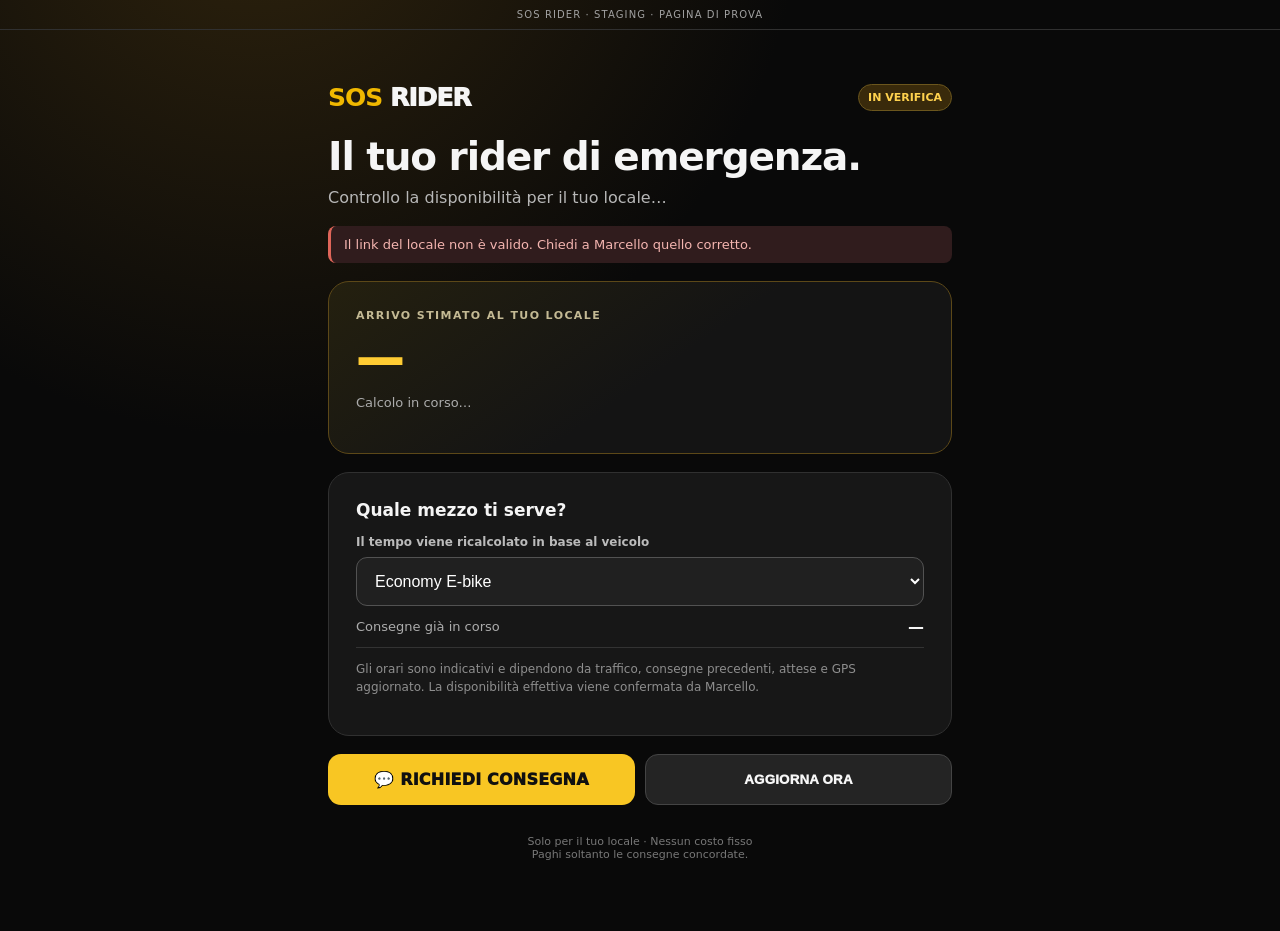
<file: partner.html>
<!doctype html>
<html lang="it">
<head>
  <meta charset="utf-8">
  <meta name="viewport" content="width=device-width,initial-scale=1">
  <meta name="theme-color" content="#090909">
  <meta name="referrer" content="no-referrer">
  <meta name="robots" content="noindex,nofollow">
  <title>SOS Rider · Area Partner</title>
  <link rel="stylesheet" href="portal.css?v=1">
  <script src="config.js" defer></script>
  <script src="partner.js" defer></script>
</head>
<body>
  <div class="staging">SOS RIDER · STAGING · PAGINA DI PROVA</div>
  <main class="shell">
    <header class="top"><div class="brand"><strong>SOS</strong> RIDER</div><span class="pill" id="statusPill">IN VERIFICA</span></header>
    <h1 id="greeting">Il tuo rider di emergenza.</h1>
    <p class="lede" id="pickupAddress">Controllo la disponibilità per il tuo locale…</p>
    <div id="message" class="message hidden" role="status"></div>
    <section class="panel hero-panel" aria-live="polite">
      <div class="hero-label">ARRIVO STIMATO AL TUO LOCALE</div>
      <div class="hero-time" id="etaTime">—</div>
      <div class="muted" id="etaDescription">Calcolo in corso…</div>
      <div class="updated" id="lastUpdated"></div>
    </section>
    <section class="panel">
      <h2>Quale mezzo ti serve?</h2>
      <label for="service">Il tempo viene ricalcolato in base al veicolo</label>
      <select id="service">
        <option value="ebike">Economy E-bike</option>
        <option value="moto">Express Moto</option>
        <option value="auto">Cargo Auto</option>
      </select>
      <div class="row"><span class="muted">Consegne già in corso</span><strong id="activeOrders">—</strong></div>
      <p class="footnote">Gli orari sono indicativi e dipendono da traffico, consegne precedenti, attese e GPS aggiornato. La disponibilità effettiva viene confermata da Marcello.</p>
    </section>
    <div class="actions">
      <a class="btn primary" id="whatsapp" href="https://wa.me/393495153092" target="_blank" rel="noopener noreferrer">💬 RICHIEDI CONSEGNA</a>
      <button class="btn secondary" id="reload" type="button">AGGIORNA ORA</button>
    </div>
    <footer>Solo per il tuo locale · Nessun costo fisso<br>Paghi soltanto le consegne concordate.</footer>
  </main>
</body>
</html>
</file>
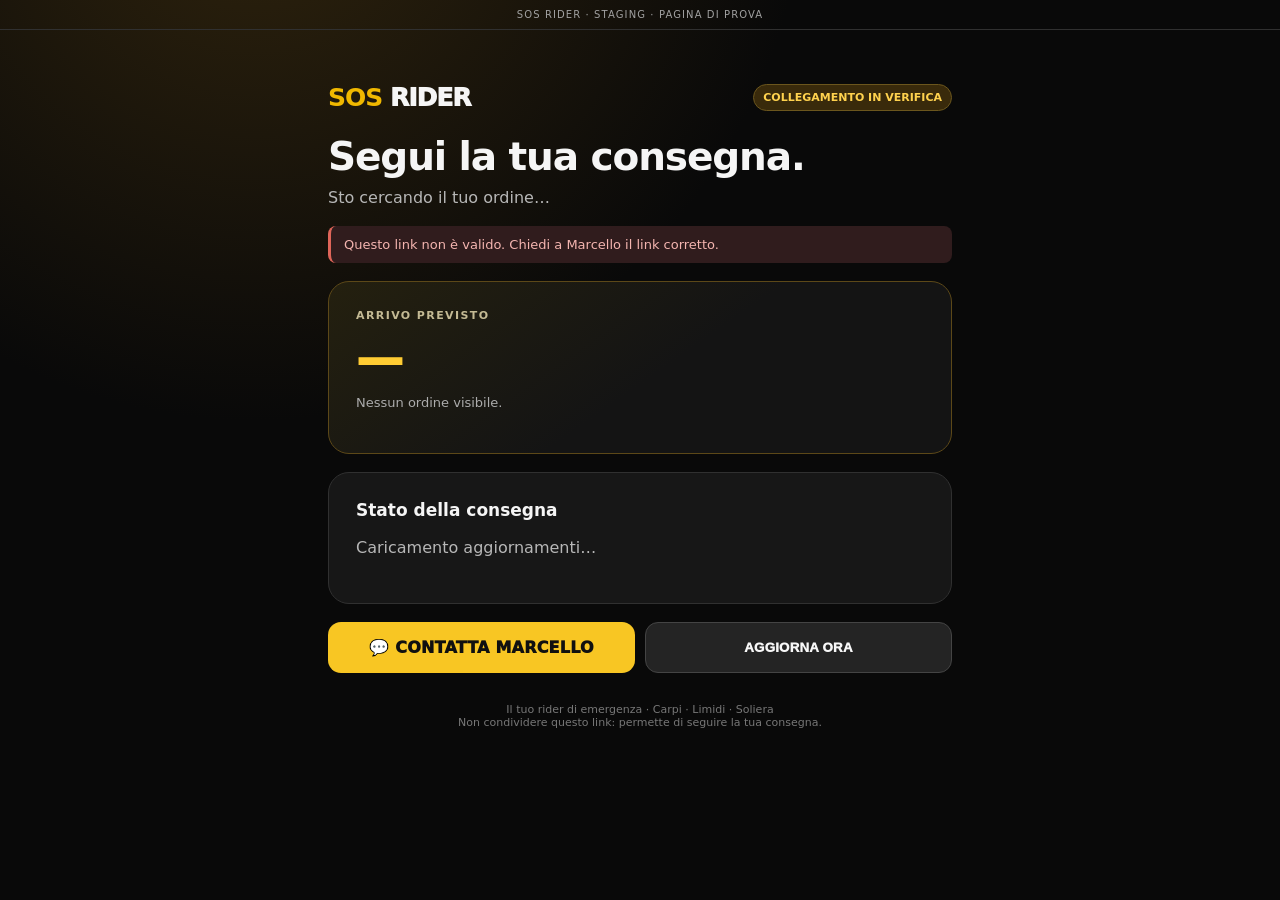
<file: track.html>
<!doctype html>
<html lang="it">
<head>
  <meta charset="utf-8">
  <meta name="viewport" content="width=device-width,initial-scale=1">
  <meta name="theme-color" content="#090909">
  <meta name="referrer" content="no-referrer">
  <meta name="robots" content="noindex,nofollow">
  <title>SOS Rider · Segui la consegna</title>
  <link rel="stylesheet" href="portal.css?v=1">
  <script src="config.js" defer></script>
  <script src="track.js" defer></script>
</head>
<body>
  <div class="staging">SOS RIDER · STAGING · PAGINA DI PROVA</div>
  <main class="shell">
    <header class="top"><div class="brand"><strong>SOS</strong> RIDER</div><span class="pill" id="statusPill">COLLEGAMENTO IN VERIFICA</span></header>
    <h1>Segui la tua consegna.</h1>
    <p class="lede" id="orderName">Sto cercando il tuo ordine…</p>
    <div id="message" class="message hidden" role="status"></div>
    <section class="panel hero-panel" aria-live="polite">
      <div class="hero-label" id="etaTitle">ARRIVO PREVISTO</div>
      <div class="hero-time" id="etaTime">—</div>
      <div class="muted" id="etaDescription">Attendi il caricamento delle informazioni.</div>
      <div class="updated" id="lastUpdated"></div>
    </section>
    <section class="panel">
      <h2>Stato della consegna</h2>
      <div id="timeline" aria-live="polite"><p>Caricamento aggiornamenti…</p></div>
    </section>
    <section class="panel hidden" id="mapPanel">
      <h2>Posizione del rider</h2>
      <div id="gpsNotice" class="muted">Attendo GPS aggiornato…</div>
      <iframe class="map hidden" id="map" title="Posizione rider su OpenStreetMap" loading="lazy" referrerpolicy="no-referrer"></iframe>
      <p class="footnote">La posizione è disponibile solo durante una consegna accettata e con GPS recente.</p>
    </section>
    <div class="actions">
      <a class="btn primary" href="https://wa.me/393495153092" target="_blank" rel="noopener noreferrer">💬 CONTATTA MARCELLO</a>
      <button class="btn secondary" id="reload" type="button">AGGIORNA ORA</button>
    </div>
    <footer>Il tuo rider di emergenza · Carpi · Limidi · Soliera<br>Non condividere questo link: permette di seguire la tua consegna.</footer>
  </main>
</body>
</html>
</file>
<file: portal.css>
:root{color-scheme:dark;font-family:Inter,system-ui,-apple-system,BlinkMacSystemFont,"Segoe UI",sans-serif;background:#090909;color:#f5f5f5}
*{box-sizing:border-box}body{margin:0;min-height:100vh;background:radial-gradient(ellipse at 20% -15%,#30240d 0%,transparent 38%),#090909}
.shell{max-width:660px;margin:0 auto;padding:22px 18px 70px}
.top{display:flex;align-items:center;justify-content:space-between;gap:12px}.brand{font-weight:1000;letter-spacing:-1px;font-size:25px;line-height:1}.brand strong{color:#f0b800}.overline{text-transform:uppercase;letter-spacing:1.8px;font-size:10px;font-weight:850;color:#d6ad36}
.pill{border:1px solid #6b561d;background:#392a0b;color:#ffd24e;padding:6px 9px;border-radius:50px;font-size:11px;font-weight:850;white-space:nowrap}
h1{font-size:clamp(28px,7vw,39px);line-height:1.09;margin:25px 0 7px;letter-spacing:-1.1px}p{color:#b7b7b7;line-height:1.5}.lede{margin-top:6px}.panel{background:#171717;border:1px solid #303030;border-radius:21px;padding:21px;margin:18px 0}.panel h2{font-size:17px;margin:0 0 15px}.hero-panel{background:linear-gradient(145deg,#24200f,#141414 53%);border-color:#5c4818}.hero-label{color:#c4ba94;text-transform:uppercase;letter-spacing:1.4px;font-size:11px;font-weight:850}.hero-time{font-size:clamp(32px,9vw,47px);font-weight:1000;color:#ffcc33;letter-spacing:-1.8px;margin:9px 0}.muted{color:#acacac;font-size:13px}.row{display:flex;align-items:center;justify-content:space-between;gap:14px;padding:11px 0;border-bottom:1px solid #333}.row:last-child{border-bottom:0}.step{display:flex;gap:11px;align-items:flex-start;margin:0 0 17px}.dot{flex:0 0 14px;height:14px;background:#565656;border-radius:50%;margin-top:3px}.step.done .dot{background:#ffcc33;box-shadow:0 0 0 4px #49380b}.step b{display:block;font-size:14px}.step small{display:block;margin-top:3px;color:#999}
.btn{display:flex;align-items:center;justify-content:center;min-height:51px;border-radius:13px;padding:14px 16px;text-decoration:none;font-weight:1000;letter-spacing:.2px;text-align:center;border:1px solid transparent;cursor:pointer}.primary{background:#f8c623;color:#101010}.secondary{background:#242424;border-color:#444;color:#f7f7f7}.actions{display:grid;gap:10px}.hidden{display:none!important}.message{border-left:3px solid #dbaa25;padding:11px 13px;background:#262115;border-radius:8px;color:#e7d8a0;font-size:13px}.error{border-color:#df6559;background:#301c1d;color:#f4b5b0}footer{text-align:center;color:#777;font-size:11px;margin-top:30px}.staging{font-size:10px;color:#a1a1a1;border-bottom:1px solid #303030;margin:0 0 20px;padding:9px 18px;text-align:center;letter-spacing:1.1px}
label{display:block;color:#bbb;font-size:12px;font-weight:850;margin-bottom:8px}select{width:100%;padding:14px;background:#202020;color:#fff;border:1px solid #525252;border-radius:11px;font-size:16px}
.map{width:100%;height:270px;border:0;border-radius:12px;background:#252525}.footnote{color:#8e8e8e;font-size:12px;line-height:1.5}.updated{color:#888;font-size:12px;margin-top:16px}
@media(min-width:620px){.shell{padding-top:34px}.panel{padding:27px}.actions{grid-template-columns:1fr 1fr}}
</file>
